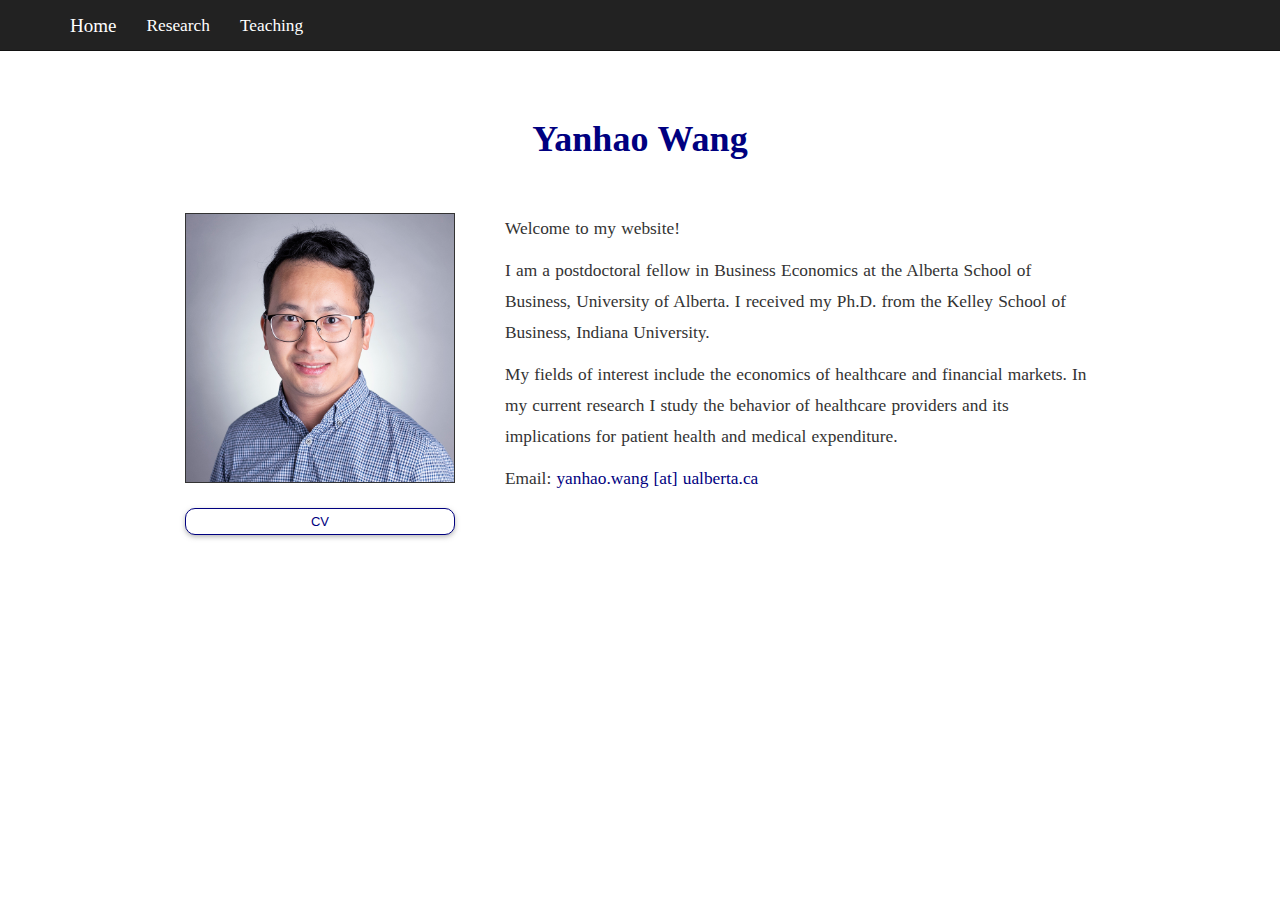
<file: index.html>
<!DOCTYPE html>

<html>

<head>

<meta charset="utf-8" />
<meta name="generator" content="pandoc" />
<meta http-equiv="X-UA-Compatible" content="IE=EDGE" />




<title>Yanhao Wang - Home</title>

<script src="site_libs/header-attrs-2.26/header-attrs.js"></script>
<script src="site_libs/jquery-3.6.0/jquery-3.6.0.min.js"></script>
<meta name="viewport" content="width=device-width, initial-scale=1" />
<link href="site_libs/bootstrap-3.3.5/css/cosmo.min.css" rel="stylesheet" />
<script src="site_libs/bootstrap-3.3.5/js/bootstrap.min.js"></script>
<script src="site_libs/bootstrap-3.3.5/shim/html5shiv.min.js"></script>
<script src="site_libs/bootstrap-3.3.5/shim/respond.min.js"></script>
<style>h1 {font-size: 34px;}
       h1.title {font-size: 38px;}
       h2 {font-size: 30px;}
       h3 {font-size: 24px;}
       h4 {font-size: 18px;}
       h5 {font-size: 16px;}
       h6 {font-size: 12px;}
       code {color: inherit; background-color: rgba(0, 0, 0, 0.04);}
       pre:not([class]) { background-color: white }</style>
<script src="site_libs/navigation-1.1/tabsets.js"></script>
<link href="site_libs/highlightjs-9.12.0/default.css" rel="stylesheet" />
<script src="site_libs/highlightjs-9.12.0/highlight.js"></script>

<style type="text/css">
  code{white-space: pre-wrap;}
  span.smallcaps{font-variant: small-caps;}
  span.underline{text-decoration: underline;}
  div.column{display: inline-block; vertical-align: top; width: 50%;}
  div.hanging-indent{margin-left: 1.5em; text-indent: -1.5em;}
  ul.task-list{list-style: none;}
    </style>

<style type="text/css">code{white-space: pre;}</style>
<script type="text/javascript">
if (window.hljs) {
  hljs.configure({languages: []});
  hljs.initHighlightingOnLoad();
  if (document.readyState && document.readyState === "complete") {
    window.setTimeout(function() { hljs.initHighlighting(); }, 0);
  }
}
</script>






<link rel="stylesheet" href="style.css" type="text/css" />



<style type = "text/css">
.main-container {
  max-width: 940px;
  margin-left: auto;
  margin-right: auto;
}
img {
  max-width:100%;
}
.tabbed-pane {
  padding-top: 12px;
}
.html-widget {
  margin-bottom: 20px;
}
button.code-folding-btn:focus {
  outline: none;
}
summary {
  display: list-item;
}
details > summary > p:only-child {
  display: inline;
}
pre code {
  padding: 0;
}
</style>


<style type="text/css">
.dropdown-submenu {
  position: relative;
}
.dropdown-submenu>.dropdown-menu {
  top: 0;
  left: 100%;
  margin-top: -6px;
  margin-left: -1px;
  border-radius: 0 6px 6px 6px;
}
.dropdown-submenu:hover>.dropdown-menu {
  display: block;
}
.dropdown-submenu>a:after {
  display: block;
  content: " ";
  float: right;
  width: 0;
  height: 0;
  border-color: transparent;
  border-style: solid;
  border-width: 5px 0 5px 5px;
  border-left-color: #cccccc;
  margin-top: 5px;
  margin-right: -10px;
}
.dropdown-submenu:hover>a:after {
  border-left-color: #adb5bd;
}
.dropdown-submenu.pull-left {
  float: none;
}
.dropdown-submenu.pull-left>.dropdown-menu {
  left: -100%;
  margin-left: 10px;
  border-radius: 6px 0 6px 6px;
}
</style>

<script type="text/javascript">
// manage active state of menu based on current page
$(document).ready(function () {
  // active menu anchor
  href = window.location.pathname
  href = href.substr(href.lastIndexOf('/') + 1)
  if (href === "")
    href = "index.html";
  var menuAnchor = $('a[href="' + href + '"]');

  // mark the anchor link active (and if it's in a dropdown, also mark that active)
  var dropdown = menuAnchor.closest('li.dropdown');
  if (window.bootstrap) { // Bootstrap 4+
    menuAnchor.addClass('active');
    dropdown.find('> .dropdown-toggle').addClass('active');
  } else { // Bootstrap 3
    menuAnchor.parent().addClass('active');
    dropdown.addClass('active');
  }

  // Navbar adjustments
  var navHeight = $(".navbar").first().height() + 15;
  var style = document.createElement('style');
  var pt = "padding-top: " + navHeight + "px; ";
  var mt = "margin-top: -" + navHeight + "px; ";
  var css = "";
  // offset scroll position for anchor links (for fixed navbar)
  for (var i = 1; i <= 6; i++) {
    css += ".section h" + i + "{ " + pt + mt + "}\n";
  }
  style.innerHTML = "body {" + pt + "padding-bottom: 40px; }\n" + css;
  document.head.appendChild(style);
});
</script>

<!-- tabsets -->

<style type="text/css">
.tabset-dropdown > .nav-tabs {
  display: inline-table;
  max-height: 500px;
  min-height: 44px;
  overflow-y: auto;
  border: 1px solid #ddd;
  border-radius: 4px;
}

.tabset-dropdown > .nav-tabs > li.active:before, .tabset-dropdown > .nav-tabs.nav-tabs-open:before {
  content: "\e259";
  font-family: 'Glyphicons Halflings';
  display: inline-block;
  padding: 10px;
  border-right: 1px solid #ddd;
}

.tabset-dropdown > .nav-tabs.nav-tabs-open > li.active:before {
  content: "\e258";
  font-family: 'Glyphicons Halflings';
  border: none;
}

.tabset-dropdown > .nav-tabs > li.active {
  display: block;
}

.tabset-dropdown > .nav-tabs > li > a,
.tabset-dropdown > .nav-tabs > li > a:focus,
.tabset-dropdown > .nav-tabs > li > a:hover {
  border: none;
  display: inline-block;
  border-radius: 4px;
  background-color: transparent;
}

.tabset-dropdown > .nav-tabs.nav-tabs-open > li {
  display: block;
  float: none;
}

.tabset-dropdown > .nav-tabs > li {
  display: none;
}
</style>

<!-- code folding -->




</head>

<body>


<div class="container-fluid main-container">




<div class="navbar navbar-default  navbar-fixed-top" role="navigation">
  <div class="container">
    <div class="navbar-header">
      <button type="button" class="navbar-toggle collapsed" data-toggle="collapse" data-bs-toggle="collapse" data-target="#navbar" data-bs-target="#navbar">
        <span class="icon-bar"></span>
        <span class="icon-bar"></span>
        <span class="icon-bar"></span>
      </button>
      <a class="navbar-brand" href="index.html">Home</a>
    </div>
    <div id="navbar" class="navbar-collapse collapse">
      <ul class="nav navbar-nav">
        <li>
  <a href="research.html">Research</a>
</li>
<li>
  <a href="teaching.html">Teaching</a>
</li>
      </ul>
      <ul class="nav navbar-nav navbar-right">
        
      </ul>
    </div><!--/.nav-collapse -->
  </div><!--/.container -->
</div><!--/.navbar -->

<div id="header">




</div>


<p><br></p>
<p><link rel="stylesheet" href="style.css" type="text/css"></p>
<div style="text-align: center">
<span
style="color:Navy; font-size: 27pt; font-family:&#39;Georgia&#39;"><b>Yanhao
Wang</b></span>
</div>
<!--
&nbsp;&nbsp; <span style="color:Black; font-size: 19pt; font-family:STFangsong" >王<b>彦皓</b></span> <a href="https://www.chinesenamesinenglish.com/wiki/Yanhao" style="color:rgb(128,139,150)"> /jen-haʊ/ </a>
-->
<p><br></p>
<div>
<p><img src="images/KSB_YanhaoWang_2018Fall_compact.jpg" style="width: 270px; border:1px solid; margin-left: 0px; margin-right: 50px" align="left"></p>
<p>Welcome to my website!</p>
<p>I am a postdoctoral fellow in Business Economics at the Alberta
School of Business, University of Alberta. I received my Ph.D. from the
Kelley School of Business, Indiana University.</p>
<p>My fields of interest include the economics of healthcare and
financial markets. In my current research I study the behavior of
healthcare providers and its implications for patient health and medical
expenditure.</p>
<p>Email: <span style="color:navy">yanhao.wang [at]
ualberta.ca</span></p>
<a
href="files/cv/CV.pdf"><button class="button-13" role="button">CV</button></a>
</div>




</div>

<script>

// add bootstrap table styles to pandoc tables
function bootstrapStylePandocTables() {
  $('tr.odd').parent('tbody').parent('table').addClass('table table-condensed');
}
$(document).ready(function () {
  bootstrapStylePandocTables();
});


</script>

<!-- tabsets -->

<script>
$(document).ready(function () {
  window.buildTabsets("TOC");
});

$(document).ready(function () {
  $('.tabset-dropdown > .nav-tabs > li').click(function () {
    $(this).parent().toggleClass('nav-tabs-open');
  });
});
</script>

<!-- code folding -->


<!-- dynamically load mathjax for compatibility with self-contained -->
<script>
  (function () {
    var script = document.createElement("script");
    script.type = "text/javascript";
    script.src  = "https://mathjax.rstudio.com/latest/MathJax.js?config=TeX-AMS-MML_HTMLorMML";
    document.getElementsByTagName("head")[0].appendChild(script);
  })();
</script>

</body>
</html>
</file>
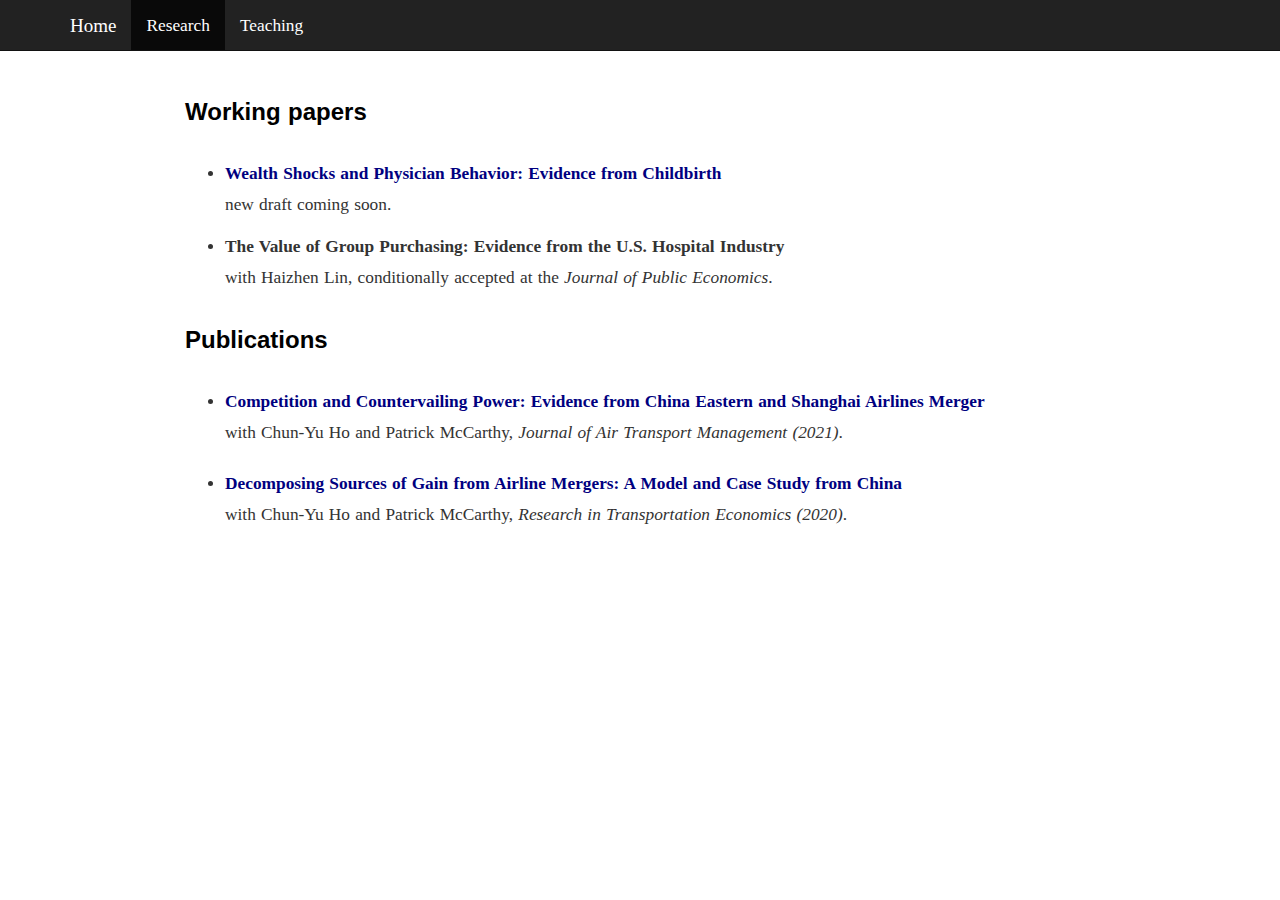
<file: research.html>
<!DOCTYPE html>

<html>

<head>

<meta charset="utf-8" />
<meta name="generator" content="pandoc" />
<meta http-equiv="X-UA-Compatible" content="IE=EDGE" />




<title>Yanhao Wang - Research</title>

<script src="site_libs/header-attrs-2.26/header-attrs.js"></script>
<script src="site_libs/jquery-3.6.0/jquery-3.6.0.min.js"></script>
<meta name="viewport" content="width=device-width, initial-scale=1" />
<link href="site_libs/bootstrap-3.3.5/css/cosmo.min.css" rel="stylesheet" />
<script src="site_libs/bootstrap-3.3.5/js/bootstrap.min.js"></script>
<script src="site_libs/bootstrap-3.3.5/shim/html5shiv.min.js"></script>
<script src="site_libs/bootstrap-3.3.5/shim/respond.min.js"></script>
<style>h1 {font-size: 34px;}
       h1.title {font-size: 38px;}
       h2 {font-size: 30px;}
       h3 {font-size: 24px;}
       h4 {font-size: 18px;}
       h5 {font-size: 16px;}
       h6 {font-size: 12px;}
       code {color: inherit; background-color: rgba(0, 0, 0, 0.04);}
       pre:not([class]) { background-color: white }</style>
<script src="site_libs/navigation-1.1/tabsets.js"></script>
<link href="site_libs/highlightjs-9.12.0/default.css" rel="stylesheet" />
<script src="site_libs/highlightjs-9.12.0/highlight.js"></script>

<style type="text/css">
  code{white-space: pre-wrap;}
  span.smallcaps{font-variant: small-caps;}
  span.underline{text-decoration: underline;}
  div.column{display: inline-block; vertical-align: top; width: 50%;}
  div.hanging-indent{margin-left: 1.5em; text-indent: -1.5em;}
  ul.task-list{list-style: none;}
    </style>

<style type="text/css">code{white-space: pre;}</style>
<script type="text/javascript">
if (window.hljs) {
  hljs.configure({languages: []});
  hljs.initHighlightingOnLoad();
  if (document.readyState && document.readyState === "complete") {
    window.setTimeout(function() { hljs.initHighlighting(); }, 0);
  }
}
</script>






<link rel="stylesheet" href="style.css" type="text/css" />



<style type = "text/css">
.main-container {
  max-width: 940px;
  margin-left: auto;
  margin-right: auto;
}
img {
  max-width:100%;
}
.tabbed-pane {
  padding-top: 12px;
}
.html-widget {
  margin-bottom: 20px;
}
button.code-folding-btn:focus {
  outline: none;
}
summary {
  display: list-item;
}
details > summary > p:only-child {
  display: inline;
}
pre code {
  padding: 0;
}
</style>


<style type="text/css">
.dropdown-submenu {
  position: relative;
}
.dropdown-submenu>.dropdown-menu {
  top: 0;
  left: 100%;
  margin-top: -6px;
  margin-left: -1px;
  border-radius: 0 6px 6px 6px;
}
.dropdown-submenu:hover>.dropdown-menu {
  display: block;
}
.dropdown-submenu>a:after {
  display: block;
  content: " ";
  float: right;
  width: 0;
  height: 0;
  border-color: transparent;
  border-style: solid;
  border-width: 5px 0 5px 5px;
  border-left-color: #cccccc;
  margin-top: 5px;
  margin-right: -10px;
}
.dropdown-submenu:hover>a:after {
  border-left-color: #adb5bd;
}
.dropdown-submenu.pull-left {
  float: none;
}
.dropdown-submenu.pull-left>.dropdown-menu {
  left: -100%;
  margin-left: 10px;
  border-radius: 6px 0 6px 6px;
}
</style>

<script type="text/javascript">
// manage active state of menu based on current page
$(document).ready(function () {
  // active menu anchor
  href = window.location.pathname
  href = href.substr(href.lastIndexOf('/') + 1)
  if (href === "")
    href = "index.html";
  var menuAnchor = $('a[href="' + href + '"]');

  // mark the anchor link active (and if it's in a dropdown, also mark that active)
  var dropdown = menuAnchor.closest('li.dropdown');
  if (window.bootstrap) { // Bootstrap 4+
    menuAnchor.addClass('active');
    dropdown.find('> .dropdown-toggle').addClass('active');
  } else { // Bootstrap 3
    menuAnchor.parent().addClass('active');
    dropdown.addClass('active');
  }

  // Navbar adjustments
  var navHeight = $(".navbar").first().height() + 15;
  var style = document.createElement('style');
  var pt = "padding-top: " + navHeight + "px; ";
  var mt = "margin-top: -" + navHeight + "px; ";
  var css = "";
  // offset scroll position for anchor links (for fixed navbar)
  for (var i = 1; i <= 6; i++) {
    css += ".section h" + i + "{ " + pt + mt + "}\n";
  }
  style.innerHTML = "body {" + pt + "padding-bottom: 40px; }\n" + css;
  document.head.appendChild(style);
});
</script>

<!-- tabsets -->

<style type="text/css">
.tabset-dropdown > .nav-tabs {
  display: inline-table;
  max-height: 500px;
  min-height: 44px;
  overflow-y: auto;
  border: 1px solid #ddd;
  border-radius: 4px;
}

.tabset-dropdown > .nav-tabs > li.active:before, .tabset-dropdown > .nav-tabs.nav-tabs-open:before {
  content: "\e259";
  font-family: 'Glyphicons Halflings';
  display: inline-block;
  padding: 10px;
  border-right: 1px solid #ddd;
}

.tabset-dropdown > .nav-tabs.nav-tabs-open > li.active:before {
  content: "\e258";
  font-family: 'Glyphicons Halflings';
  border: none;
}

.tabset-dropdown > .nav-tabs > li.active {
  display: block;
}

.tabset-dropdown > .nav-tabs > li > a,
.tabset-dropdown > .nav-tabs > li > a:focus,
.tabset-dropdown > .nav-tabs > li > a:hover {
  border: none;
  display: inline-block;
  border-radius: 4px;
  background-color: transparent;
}

.tabset-dropdown > .nav-tabs.nav-tabs-open > li {
  display: block;
  float: none;
}

.tabset-dropdown > .nav-tabs > li {
  display: none;
}
</style>

<!-- code folding -->




</head>

<body>


<div class="container-fluid main-container">




<div class="navbar navbar-default  navbar-fixed-top" role="navigation">
  <div class="container">
    <div class="navbar-header">
      <button type="button" class="navbar-toggle collapsed" data-toggle="collapse" data-bs-toggle="collapse" data-target="#navbar" data-bs-target="#navbar">
        <span class="icon-bar"></span>
        <span class="icon-bar"></span>
        <span class="icon-bar"></span>
      </button>
      <a class="navbar-brand" href="index.html">Home</a>
    </div>
    <div id="navbar" class="navbar-collapse collapse">
      <ul class="nav navbar-nav">
        <li>
  <a href="research.html">Research</a>
</li>
<li>
  <a href="teaching.html">Teaching</a>
</li>
      </ul>
      <ul class="nav navbar-nav navbar-right">
        
      </ul>
    </div><!--/.nav-collapse -->
  </div><!--/.container -->
</div><!--/.navbar -->

<div id="header">




</div>


<p><link rel="stylesheet" href="style.css" type="text/css"></p>
<div id="working-papers" class="section level3">
<h3><span style="color:Black;font-family:'Arial';font-size:18pt;font-weight:bold;line-height:3em">Working
papers<span></h3>
<ul>
<li><p><strong><a href="https://dx.doi.org/10.2139/ssrn.4981721">Wealth
Shocks and Physician Behavior: Evidence from Childbirth</a></strong>
<br> new draft coming soon. <br> <!--
-- Presented at Kelley School (BEPP seminar), O’Neill School (Health policy workshop), CES North America (2024), ASHEcon (2024, scheduled), INFORMS Annual Meeting (2024, scheduled)
<details>
<summary>Abstract</summary>
<div style="text-align: justify; line-height: 1.5em"><span style="color:Black; font-size: 12pt; font-family:'Georgia'" >Little is known about how physicians' personal wealth affects their behavior. Using data on physicians' housing returns linked to their treatment choices, this paper provides new empirical evidence on the sensitivity of physicians' behavior to their wealth and studies the policy implications on medical expenditure and patient health. Specifically, I look at obstetricians who have large discretion and significant financial incentives in choosing cesarean sections over vaginal deliveries. For identification, I rely on the variation in obstetricians' housing returns arising from the Great Recession, depending on when or where they purchased their houses ex-ante. Using a patient-level regression model with obstetrician fixed effects, I estimate that a one-standard-deviation decrease in obstetricians' housing wealth leads to an increase of 1.8 percentage points, or 4.5%, in C-section probability. The increased C-section rate leads to longer in-hospital stays and higher infection rates among the patients. Finally, I show in two counterfactuals that the estimated wealth sensitivity is useful in predicting the effectiveness of price regulations and alternative payment models.</span></div>
</details>
<p style="margin-bottom:0.5cm;"></p>
--></p></li>
<li><p><strong>The Value of Group Purchasing: Evidence from the U.S.
Hospital Industry</strong><br> with Haizhen Lin, conditionally accepted
at the <em>Journal of Public Economics</em>. <br> <!--
-- Presented at IIOC (2023), ASHEcon (2023)
<details>
<summary>Abstract</summary>
<div style="text-align: justify; line-height: 1.5em"><span style="color:Black; font-size: 12pt; font-family:'Georgia'" >Group purchasing organizations, or GPOs, are pervasive in many settings, but the actual value of GPOs remains a constant topic of debate. We offer one of the first studies examining the effect of GPOs on supply expenses in the U.S. hospital setting. We find that a one-standard-deviation increase in GPO scale (GPO market share weighted by member hospitals’ bed capacity) decreases an average hospital’s supply expenses by 2.7%, translating into an annual savings of more than half a million dollars. An event study analysis helps to foster a causal interpretation of our main findings. We find no evidence that GPOs reduce supply expenses at the cost of the quality of patient care or by means of changing the patient composition. Instead, we find some of the cost savings are passed to consumers in terms of lowered hospital prices, although only in highly competitive hospital markets. Our results contribute directly to the ongoing debates over the value of GPOs and more broadly to the literature on countervailing buyer power and intermediaries.</span></div>
</details>
<p style="margin-bottom:0.5cm;"></p>
--></p></li>
</ul>
<!--
- <span style="color:navy">**How Does Group Purchasing Boost Firm Performance? Evidence from U.S. Health Care**</span>, with Haizhen Lin and Vivek Astvansh<br>
-- Under 2nd-round review at ***Production and Operations Management***<br>
-- Best in track paper at the American Marketing Association Summer Conference (2022)
<details>
<summary>Abstract</summary>
<div style="text-align: justify; line-height: 1.5em"><span style="color:Black; font-size: 12pt; font-family:'Georgia'" >A firm often joins a group purchasing organization (GPO), hoping to benefit from the GPO’s economies of scale. While the practitioner’s evidence on this hope is mixed, academic attention is severely limited. We address this inattention in the empirical context of U.S. health care. We find that, on average, an increase of 1 standard deviation in the scale of a hospital’s GPO boosts the hospital’s number of patient admissions by 5% in the following year. We next test two mechanisms: (1) cost efficiency and (2) patient satisfaction. A parallel mediation model supports both mechanisms, with cost efficiency and patient satisfaction explaining 30% and 10% of the total effect, respectively. We also document that relative to their large counterparts, small hospitals benefit more from the GPO scale. Interestingly, for small (large) hospitals, cost efficiency (patient satisfaction) is the predominant mechanism. </span></div>
</details>
<p style="margin-bottom:0.5cm;"></p>
-->
<!--
- <span style="color:navy">**Not In My Backyard: Strategic Deterrence and Firm Positioning Amid Entry Dynamics**</span>, with Joanna Li and Eric Zhao (draft available upon request)<br> 
-- Nomination to the PhD paper prize at the Strategic Management Society Conference (2023)<br>
-- Finalist of the Best Proposal for Rigor Award of the SMS's Competitive Strategy Group (2023)
<details>
<summary>Abstract</summary>
<div style="text-align: justify; line-height: 1.5em"><span style="color:Black; font-size: 12pt; font-family:'Georgia'" >In this paper, we explore how incumbent firms preemptively react to entry threats, and how their actions impact the strategic positioning of potential entrants. By merging insights from strategic positioning and strategic entry deterrence literature, we predict that incumbents will take preemptive actions to deter entry when entry threats are higher and that this deterrence will vary depending on the potential entrants’ legitimacy in the local market. We also expect new entrants to pursue a distinctive position if they persist in entering despite deterrence by incumbents. To test our predictions, we analyzed data from over 45,000 bank branches across 189 Chinese cities from 2006 to 2014 and leveraged quasi-experimental variation in entry threats from branching deregulation in the Chinese retail banking industry. The results provide strong support for our hypotheses.</span></div>
</details>
<p style="margin-bottom:0.5cm;"></p>


### <span style="color:Black;font-family:'Arial';font-size:18pt;font-weight:bold;line-height:3em">Work-in-progress<span>

- <span style="color:navy">**How External Finance affects Medical Technology Adoption**</span><br>
<details>
<summary>Abstract</summary>
<div style="text-align: justify; line-height: 1.5em"><span style="color:Black; font-size: 12pt; font-family:'Georgia'" >Prior studies have documented significant dispersion in productivity and quality in the healthcare sector. However, little is known about if and how external finance shapes this dispersion through technology adoption and diffusion. This paper answers this question using data on municipal bonds issued by U.S. hospitals merged with hospital-level adoption of surgical robots and Medicare claims data on prostate cancer surgeries. In 2007, several big bond insurers stopped issuing new municipal bonds because of unexpected and huge losses in residential mortgage-backed securities (RMBS). I predict that the treated hospitals that have ex-ante relationships with the crashed insurers, as opposed to other hospitals that use unaffected insurers, find it harder to issue bonds or have to borrow at higher costs. Consequently, I predict that they adopt robots more slowly and less frequently, leading to smaller market shares and lower productivity.</span></div></details>
<p style="margin-bottom:0.5cm;"></p>

- <span style="color:navy">**The Competitive Effects of Failed Bank Resolution**</span><br> 
<details>
<summary>Abstract</summary>
<div style="text-align: justify; line-height: 1.5em"><span style="color:Black; font-size: 12pt; font-family:'Georgia'" >During and following the 2007-09 financial crisis, the FDIC maintained financial stability and public confidence by auctioning the failed banks to healthier institutes. This paper examines the "side effects" of failed bank resolution on local banking competition, which is often neglected by financial regulators. I find that the local market concentration increased, especially in overlapping markets, which was mainly driven by branch closures after the failed bank was acquired. I also find that, in non-overlapping markets, the entry of a large acquirer can alleviate the anti-competitive effects in a way of booming aggregate outputs and improving service quality. Evidence shows that this is not only a result of the "replacement effect" in which the poor failing institute is replaced by the healthy acquirer but also a result of the "stimulus effect" in which surviving incumbents strive to attract the switching consumers.</span></div></details>
</details>
<p style="margin-bottom:0.5cm;"></p>


- <span style="color:navy">**The Role of Physicians' Sentiment in Healthcare**</span><br> 

- <span style="color:navy">**Healthcare Costs and Retail Prices**</span><br> 

-->
</div>
<div id="publications" class="section level3">
<h3><span style="color:Black;font-family:'Arial';font-size:18pt;font-weight:bold;line-height:3em">Publications<span></h3>
<ul>
<li><strong><a
href="https://www.sciencedirect.com/science/article/abs/pii/S096969972030572X">Competition
and Countervailing Power: Evidence from China Eastern and Shanghai
Airlines Merger</a></strong><br> with Chun-Yu Ho and Patrick McCarthy,
<em>Journal of Air Transport Management (2021)</em>.
<p style="margin-bottom:0.5cm;">
</p></li>
<li><strong><a
href="https://www.sciencedirect.com/science/article/abs/pii/S0739885920301943">Decomposing
Sources of Gain from Airline Mergers: A Model and Case Study from
China</a></strong><br> with Chun-Yu Ho and Patrick McCarthy,
<em>Research in Transportation Economics (2020)</em>.</li>
</ul>
<!-- 
- **[Government-Firm Collusion, Environmental Regulation and Firm's Total Factor Productivity](http://jjll.ruc.edu.cn/EN/abstract/abstract12927.shtml)**<br>
*Economic Theory and Business Management (2017)* , in Chinese.


<br>

### <span style="color:Black">Other work<span>



**Banking Market Development and Consumption Risk Sharing: Evidence from China.**<br>
with Chun-Yu Ho, Dan Li and Peng Wang, *2017*.<br> 

-->
<!-- *For more writings and presentations, see my CV [here](files/CV_YanhaoWang_May2019.pdf).* -->
</div>




</div>

<script>

// add bootstrap table styles to pandoc tables
function bootstrapStylePandocTables() {
  $('tr.odd').parent('tbody').parent('table').addClass('table table-condensed');
}
$(document).ready(function () {
  bootstrapStylePandocTables();
});


</script>

<!-- tabsets -->

<script>
$(document).ready(function () {
  window.buildTabsets("TOC");
});

$(document).ready(function () {
  $('.tabset-dropdown > .nav-tabs > li').click(function () {
    $(this).parent().toggleClass('nav-tabs-open');
  });
});
</script>

<!-- code folding -->


<!-- dynamically load mathjax for compatibility with self-contained -->
<script>
  (function () {
    var script = document.createElement("script");
    script.type = "text/javascript";
    script.src  = "https://mathjax.rstudio.com/latest/MathJax.js?config=TeX-AMS-MML_HTMLorMML";
    document.getElementsByTagName("head")[0].appendChild(script);
  })();
</script>

</body>
</html>
</file>
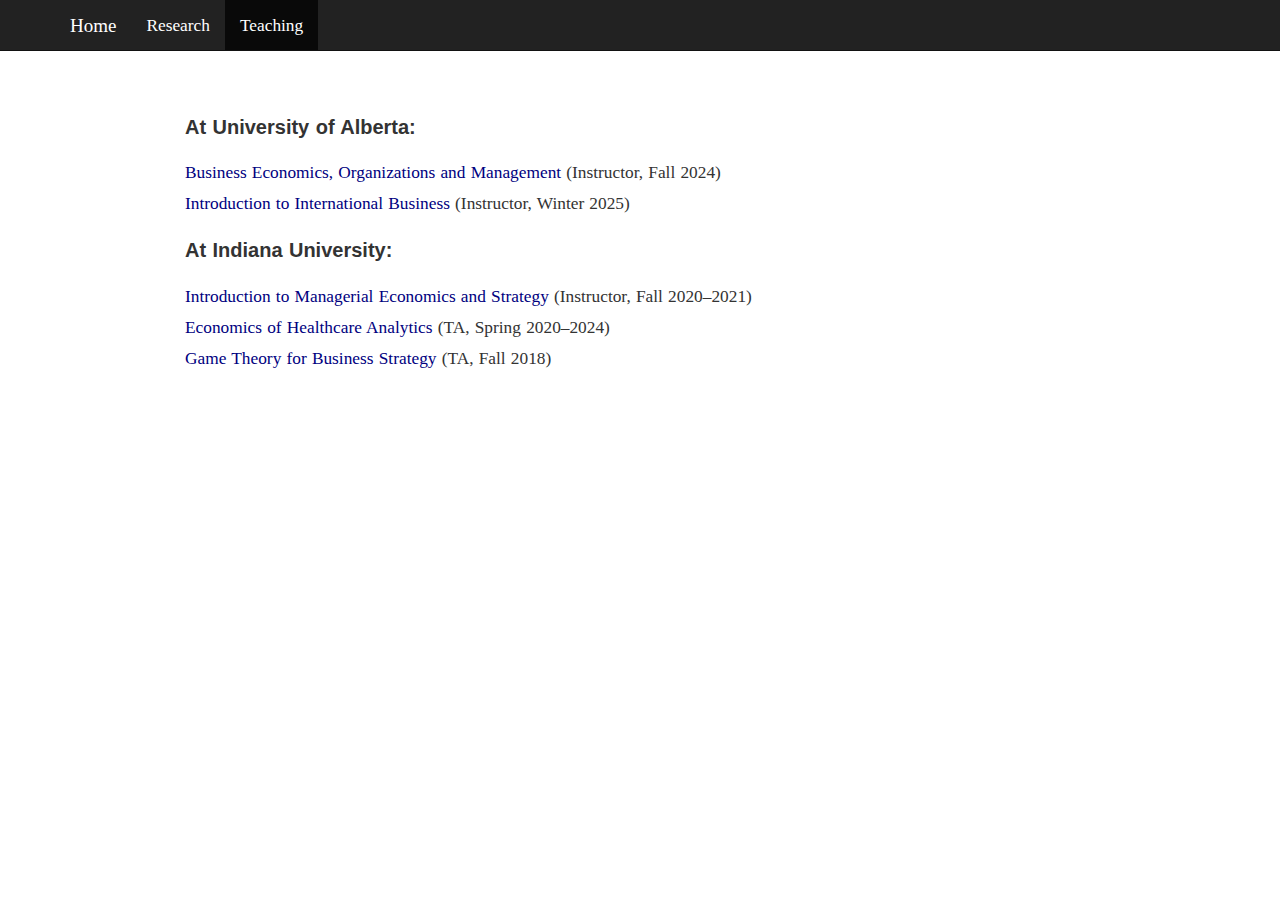
<file: teaching.html>
<!DOCTYPE html>

<html>

<head>

<meta charset="utf-8" />
<meta name="generator" content="pandoc" />
<meta http-equiv="X-UA-Compatible" content="IE=EDGE" />




<title>Yanhao Wang - Teaching</title>

<script src="site_libs/header-attrs-2.26/header-attrs.js"></script>
<script src="site_libs/jquery-3.6.0/jquery-3.6.0.min.js"></script>
<meta name="viewport" content="width=device-width, initial-scale=1" />
<link href="site_libs/bootstrap-3.3.5/css/cosmo.min.css" rel="stylesheet" />
<script src="site_libs/bootstrap-3.3.5/js/bootstrap.min.js"></script>
<script src="site_libs/bootstrap-3.3.5/shim/html5shiv.min.js"></script>
<script src="site_libs/bootstrap-3.3.5/shim/respond.min.js"></script>
<style>h1 {font-size: 34px;}
       h1.title {font-size: 38px;}
       h2 {font-size: 30px;}
       h3 {font-size: 24px;}
       h4 {font-size: 18px;}
       h5 {font-size: 16px;}
       h6 {font-size: 12px;}
       code {color: inherit; background-color: rgba(0, 0, 0, 0.04);}
       pre:not([class]) { background-color: white }</style>
<script src="site_libs/navigation-1.1/tabsets.js"></script>
<link href="site_libs/highlightjs-9.12.0/default.css" rel="stylesheet" />
<script src="site_libs/highlightjs-9.12.0/highlight.js"></script>

<style type="text/css">
  code{white-space: pre-wrap;}
  span.smallcaps{font-variant: small-caps;}
  span.underline{text-decoration: underline;}
  div.column{display: inline-block; vertical-align: top; width: 50%;}
  div.hanging-indent{margin-left: 1.5em; text-indent: -1.5em;}
  ul.task-list{list-style: none;}
    </style>

<style type="text/css">code{white-space: pre;}</style>
<script type="text/javascript">
if (window.hljs) {
  hljs.configure({languages: []});
  hljs.initHighlightingOnLoad();
  if (document.readyState && document.readyState === "complete") {
    window.setTimeout(function() { hljs.initHighlighting(); }, 0);
  }
}
</script>






<link rel="stylesheet" href="style.css" type="text/css" />



<style type = "text/css">
.main-container {
  max-width: 940px;
  margin-left: auto;
  margin-right: auto;
}
img {
  max-width:100%;
}
.tabbed-pane {
  padding-top: 12px;
}
.html-widget {
  margin-bottom: 20px;
}
button.code-folding-btn:focus {
  outline: none;
}
summary {
  display: list-item;
}
details > summary > p:only-child {
  display: inline;
}
pre code {
  padding: 0;
}
</style>


<style type="text/css">
.dropdown-submenu {
  position: relative;
}
.dropdown-submenu>.dropdown-menu {
  top: 0;
  left: 100%;
  margin-top: -6px;
  margin-left: -1px;
  border-radius: 0 6px 6px 6px;
}
.dropdown-submenu:hover>.dropdown-menu {
  display: block;
}
.dropdown-submenu>a:after {
  display: block;
  content: " ";
  float: right;
  width: 0;
  height: 0;
  border-color: transparent;
  border-style: solid;
  border-width: 5px 0 5px 5px;
  border-left-color: #cccccc;
  margin-top: 5px;
  margin-right: -10px;
}
.dropdown-submenu:hover>a:after {
  border-left-color: #adb5bd;
}
.dropdown-submenu.pull-left {
  float: none;
}
.dropdown-submenu.pull-left>.dropdown-menu {
  left: -100%;
  margin-left: 10px;
  border-radius: 6px 0 6px 6px;
}
</style>

<script type="text/javascript">
// manage active state of menu based on current page
$(document).ready(function () {
  // active menu anchor
  href = window.location.pathname
  href = href.substr(href.lastIndexOf('/') + 1)
  if (href === "")
    href = "index.html";
  var menuAnchor = $('a[href="' + href + '"]');

  // mark the anchor link active (and if it's in a dropdown, also mark that active)
  var dropdown = menuAnchor.closest('li.dropdown');
  if (window.bootstrap) { // Bootstrap 4+
    menuAnchor.addClass('active');
    dropdown.find('> .dropdown-toggle').addClass('active');
  } else { // Bootstrap 3
    menuAnchor.parent().addClass('active');
    dropdown.addClass('active');
  }

  // Navbar adjustments
  var navHeight = $(".navbar").first().height() + 15;
  var style = document.createElement('style');
  var pt = "padding-top: " + navHeight + "px; ";
  var mt = "margin-top: -" + navHeight + "px; ";
  var css = "";
  // offset scroll position for anchor links (for fixed navbar)
  for (var i = 1; i <= 6; i++) {
    css += ".section h" + i + "{ " + pt + mt + "}\n";
  }
  style.innerHTML = "body {" + pt + "padding-bottom: 40px; }\n" + css;
  document.head.appendChild(style);
});
</script>

<!-- tabsets -->

<style type="text/css">
.tabset-dropdown > .nav-tabs {
  display: inline-table;
  max-height: 500px;
  min-height: 44px;
  overflow-y: auto;
  border: 1px solid #ddd;
  border-radius: 4px;
}

.tabset-dropdown > .nav-tabs > li.active:before, .tabset-dropdown > .nav-tabs.nav-tabs-open:before {
  content: "\e259";
  font-family: 'Glyphicons Halflings';
  display: inline-block;
  padding: 10px;
  border-right: 1px solid #ddd;
}

.tabset-dropdown > .nav-tabs.nav-tabs-open > li.active:before {
  content: "\e258";
  font-family: 'Glyphicons Halflings';
  border: none;
}

.tabset-dropdown > .nav-tabs > li.active {
  display: block;
}

.tabset-dropdown > .nav-tabs > li > a,
.tabset-dropdown > .nav-tabs > li > a:focus,
.tabset-dropdown > .nav-tabs > li > a:hover {
  border: none;
  display: inline-block;
  border-radius: 4px;
  background-color: transparent;
}

.tabset-dropdown > .nav-tabs.nav-tabs-open > li {
  display: block;
  float: none;
}

.tabset-dropdown > .nav-tabs > li {
  display: none;
}
</style>

<!-- code folding -->




</head>

<body>


<div class="container-fluid main-container">




<div class="navbar navbar-default  navbar-fixed-top" role="navigation">
  <div class="container">
    <div class="navbar-header">
      <button type="button" class="navbar-toggle collapsed" data-toggle="collapse" data-bs-toggle="collapse" data-target="#navbar" data-bs-target="#navbar">
        <span class="icon-bar"></span>
        <span class="icon-bar"></span>
        <span class="icon-bar"></span>
      </button>
      <a class="navbar-brand" href="index.html">Home</a>
    </div>
    <div id="navbar" class="navbar-collapse collapse">
      <ul class="nav navbar-nav">
        <li>
  <a href="research.html">Research</a>
</li>
<li>
  <a href="teaching.html">Teaching</a>
</li>
      </ul>
      <ul class="nav navbar-nav navbar-right">
        
      </ul>
    </div><!--/.nav-collapse -->
  </div><!--/.container -->
</div><!--/.navbar -->

<div id="header">




</div>


<p><link rel="stylesheet" href="style.css" type="text/css"> <br></p>
<div id="at-university-of-alberta" class="section level3">
<h3><span style="font-family:'Arial';font-size:15pt;font-weight:bold;line-height:2em">At
University of Alberta:<span></h3>
<p><a href="https://apps.ualberta.ca/catalogue/course/buec/211">Business
Economics, Organizations and Management</a> (Instructor, Fall 2024) <br>
<a
href="https://apps.ualberta.ca/catalogue/course/buec/342">Introduction
to International Business</a> (Instructor, Winter 2025)</p>
</div>
<div id="at-indiana-university" class="section level3">
<h3><span style="font-family:'Arial';font-size:15pt;font-weight:bold;line-height:2em">At
Indiana University:<span></h3>
<p><a
href="https://kelley.iu.edu/faculty-research/courses/course.html?ID=BUS-G300-63">Introduction
to Managerial Economics and Strategy</a> (Instructor, Fall 2020–2021)
<br> <a
href="https://oneill.indiana.edu/doc/masters/mshm-curriculum.pdf">Economics
of Healthcare Analytics</a> (TA, Spring 2020–2024) <br> <a
href="https://kelley.iu.edu/faculty-research/courses/course.html?ID=BUS-G303-64">Game
Theory for Business Strategy</a> (TA, Fall 2018) <br></p>
<!--
<span style="color:Navy;font-family:'Arial';font-size:13pt;font-weight:bold"><u>[Teaching Evaluation](https://drive.google.com/file/d/1l5h_yFHahG93Va268Km_xyEwjq0hn8A0/view?usp=sharing)</u><span>
-->
</div>




</div>

<script>

// add bootstrap table styles to pandoc tables
function bootstrapStylePandocTables() {
  $('tr.odd').parent('tbody').parent('table').addClass('table table-condensed');
}
$(document).ready(function () {
  bootstrapStylePandocTables();
});


</script>

<!-- tabsets -->

<script>
$(document).ready(function () {
  window.buildTabsets("TOC");
});

$(document).ready(function () {
  $('.tabset-dropdown > .nav-tabs > li').click(function () {
    $(this).parent().toggleClass('nav-tabs-open');
  });
});
</script>

<!-- code folding -->


<!-- dynamically load mathjax for compatibility with self-contained -->
<script>
  (function () {
    var script = document.createElement("script");
    script.type = "text/javascript";
    script.src  = "https://mathjax.rstudio.com/latest/MathJax.js?config=TeX-AMS-MML_HTMLorMML";
    document.getElementsByTagName("head")[0].appendChild(script);
  })();
</script>

</body>
</html>
</file>
<file: site_libs/highlightjs-9.12.0/default.css>
.hljs-literal {
  color: #990073;
}

.hljs-number {
  color: #099;
}

.hljs-comment {
  color: #998;
  font-style: italic;
}

.hljs-keyword {
  color: #900;
  font-weight: bold;
}

.hljs-string {
  color: #d14;
}
</file>
<file: style.css>
/* Whole document: */
body{
  font-family: Palatino;
  font-size: 13pt;
  word-spacing: 0.05em;
  line-height: 1.8
}

/* Headers */
h1,h2,h3,h4,h5,h6{
  font-size: 17pt;
}

iframe {
    margin: 0;
    padding: 0;
    opacity: 0.9;
    display:block;
}

figcaption {
  color: black;
  font-style: italic;
  padding: 0px;
  text-align: left;
}

/* Links */
a:link {
  color: navy;
}

a:visited {
  color: navy;
}

a:hover {
  color: blue;
}

a:active {
  color: blue;
}

/* Buttons */
.button-13 {
  background-color: #fff;
  border: 1px solid navy;
  border-radius: 10px;
  box-shadow: rgba(113, 113, 113, .5) 0 2px 5px 0;
  box-sizing: border-box;
  color: navy;
  cursor: pointer;
  display: inline-block;
  font-family: "Amazon Ember",sans-serif;
  font-size: 13px;
  line-height: 13px;
  padding: 0 5px 0 5px;
  position: relative;
  text-align: center;
  text-decoration: none;
  user-select: none;
  -webkit-user-select: none;
  touch-action: manipulation;
  vertical-align: middle;
  width: 270px;
  height: 27px;
}

.button-13:hover {
  background-color: rgba(198, 198, 198, 0.8);
  font-weight: bold;
}

.button-13:focus {
  border-color: #008296;
  box-shadow: rgba(113, 113, 113, .5) 0 2px 5px 0;
  outline: 0;
}

s
</file>
<file: site_libs/bootstrap-3.3.5/css/cosmo.min.css>
@font-face {
  font-family: 'Source Sans Pro';
  font-style: normal;
  font-weight: 300;
  src: url(fonts/SourceSansProLight.ttf) format('truetype');
}
@font-face {
  font-family: 'Source Sans Pro';
  font-style: normal;
  font-weight: 400;
  src: url(fonts/SourceSansPro.ttf) format('truetype');
}
@font-face {
  font-family: 'Source Sans Pro';
  font-style: normal;
  font-weight: 700;
  src: url(fonts/SourceSansProBold.ttf) format('truetype');
}

/*!
 * bootswatch v3.3.6
 * Homepage: http://bootswatch.com
 * Copyright 2012-2015 Thomas Park
 * Licensed under MIT
 * Based on Bootstrap
*//*!
 * Bootstrap v3.3.6 (http://getbootstrap.com)
 * Copyright 2011-2015 Twitter, Inc.
 * Licensed under MIT (https://github.com/twbs/bootstrap/blob/master/LICENSE)
 *//*! normalize.css v3.0.3 | MIT License | github.com/necolas/normalize.css */html{font-family:sans-serif;-ms-text-size-adjust:100%;-webkit-text-size-adjust:100%}body{margin:0}article,aside,details,figcaption,figure,footer,header,hgroup,main,menu,nav,section,summary{display:block}audio,canvas,progress,video{display:inline-block;vertical-align:baseline}audio:not([controls]){display:none;height:0}[hidden],template{display:none}a{background-color:transparent}a:active,a:hover{outline:0}abbr[title]{border-bottom:1px dotted}b,strong{font-weight:bold}dfn{font-style:italic}h1{font-size:2em;margin:0.67em 0}mark{background:#ff0;color:#000}small{font-size:80%}sub,sup{font-size:75%;line-height:0;position:relative;vertical-align:baseline}sup{top:-0.5em}sub{bottom:-0.25em}img{border:0}svg:not(:root){overflow:hidden}figure{margin:1em 40px}hr{-webkit-box-sizing:content-box;-moz-box-sizing:content-box;box-sizing:content-box;height:0}pre{overflow:auto}code,kbd,pre,samp{font-family:monospace, monospace;font-size:1em}button,input,optgroup,select,textarea{color:inherit;font:inherit;margin:0}button{overflow:visible}button,select{text-transform:none}button,html input[type="button"],input[type="reset"],input[type="submit"]{-webkit-appearance:button;cursor:pointer}button[disabled],html input[disabled]{cursor:default}button::-moz-focus-inner,input::-moz-focus-inner{border:0;padding:0}input{line-height:normal}input[type="checkbox"],input[type="radio"]{-webkit-box-sizing:border-box;-moz-box-sizing:border-box;box-sizing:border-box;padding:0}input[type="number"]::-webkit-inner-spin-button,input[type="number"]::-webkit-outer-spin-button{height:auto}input[type="search"]{-webkit-appearance:textfield;-webkit-box-sizing:content-box;-moz-box-sizing:content-box;box-sizing:content-box}input[type="search"]::-webkit-search-cancel-button,input[type="search"]::-webkit-search-decoration{-webkit-appearance:none}fieldset{border:1px solid #c0c0c0;margin:0 2px;padding:0.35em 0.625em 0.75em}legend{border:0;padding:0}textarea{overflow:auto}optgroup{font-weight:bold}table{border-collapse:collapse;border-spacing:0}td,th{padding:0}/*! Source: https://github.com/h5bp/html5-boilerplate/blob/master/src/css/main.css */@media print{*,*:before,*:after{background:transparent !important;color:#000 !important;-webkit-box-shadow:none !important;box-shadow:none !important;text-shadow:none !important}a,a:visited{text-decoration:underline}a[href]:after{content:" (" attr(href) ")"}abbr[title]:after{content:" (" attr(title) ")"}a[href^="#"]:after,a[href^="javascript:"]:after{content:""}pre,blockquote{border:1px solid #999;page-break-inside:avoid}thead{display:table-header-group}tr,img{page-break-inside:avoid}img{max-width:100% !important}p,h2,h3{orphans:3;widows:3}h2,h3{page-break-after:avoid}.navbar{display:none}.btn>.caret,.dropup>.btn>.caret{border-top-color:#000 !important}.label{border:1px solid #000}.table{border-collapse:collapse !important}.table td,.table th{background-color:#fff !important}.table-bordered th,.table-bordered td{border:1px solid #ddd !important}}@font-face{font-family:'Glyphicons Halflings';src:url('../fonts/glyphicons-halflings-regular.eot');src:url('../fonts/glyphicons-halflings-regular.eot?#iefix') format('embedded-opentype'),url('../fonts/glyphicons-halflings-regular.woff') format('woff'),url('../fonts/glyphicons-halflings-regular.ttf') format('truetype'),url('../fonts/glyphicons-halflings-regular.svg#glyphicons_halflingsregular') format('svg')}.glyphicon{position:relative;top:1px;display:inline-block;font-family:'Glyphicons Halflings';font-style:normal;font-weight:normal;line-height:1;-webkit-font-smoothing:antialiased;-moz-osx-font-smoothing:grayscale}.glyphicon-asterisk:before{content:"\002a"}.glyphicon-plus:before{content:"\002b"}.glyphicon-euro:before,.glyphicon-eur:before{content:"\20ac"}.glyphicon-minus:before{content:"\2212"}.glyphicon-cloud:before{content:"\2601"}.glyphicon-envelope:before{content:"\2709"}.glyphicon-pencil:before{content:"\270f"}.glyphicon-glass:before{content:"\e001"}.glyphicon-music:before{content:"\e002"}.glyphicon-search:before{content:"\e003"}.glyphicon-heart:before{content:"\e005"}.glyphicon-star:before{content:"\e006"}.glyphicon-star-empty:before{content:"\e007"}.glyphicon-user:before{content:"\e008"}.glyphicon-film:before{content:"\e009"}.glyphicon-th-large:before{content:"\e010"}.glyphicon-th:before{content:"\e011"}.glyphicon-th-list:before{content:"\e012"}.glyphicon-ok:before{content:"\e013"}.glyphicon-remove:before{content:"\e014"}.glyphicon-zoom-in:before{content:"\e015"}.glyphicon-zoom-out:before{content:"\e016"}.glyphicon-off:before{content:"\e017"}.glyphicon-signal:before{content:"\e018"}.glyphicon-cog:before{content:"\e019"}.glyphicon-trash:before{content:"\e020"}.glyphicon-home:before{content:"\e021"}.glyphicon-file:before{content:"\e022"}.glyphicon-time:before{content:"\e023"}.glyphicon-road:before{content:"\e024"}.glyphicon-download-alt:before{content:"\e025"}.glyphicon-download:before{content:"\e026"}.glyphicon-upload:before{content:"\e027"}.glyphicon-inbox:before{content:"\e028"}.glyphicon-play-circle:before{content:"\e029"}.glyphicon-repeat:before{content:"\e030"}.glyphicon-refresh:before{content:"\e031"}.glyphicon-list-alt:before{content:"\e032"}.glyphicon-lock:before{content:"\e033"}.glyphicon-flag:before{content:"\e034"}.glyphicon-headphones:before{content:"\e035"}.glyphicon-volume-off:before{content:"\e036"}.glyphicon-volume-down:before{content:"\e037"}.glyphicon-volume-up:before{content:"\e038"}.glyphicon-qrcode:before{content:"\e039"}.glyphicon-barcode:before{content:"\e040"}.glyphicon-tag:before{content:"\e041"}.glyphicon-tags:before{content:"\e042"}.glyphicon-book:before{content:"\e043"}.glyphicon-bookmark:before{content:"\e044"}.glyphicon-print:before{content:"\e045"}.glyphicon-camera:before{content:"\e046"}.glyphicon-font:before{content:"\e047"}.glyphicon-bold:before{content:"\e048"}.glyphicon-italic:before{content:"\e049"}.glyphicon-text-height:before{content:"\e050"}.glyphicon-text-width:before{content:"\e051"}.glyphicon-align-left:before{content:"\e052"}.glyphicon-align-center:before{content:"\e053"}.glyphicon-align-right:before{content:"\e054"}.glyphicon-align-justify:before{content:"\e055"}.glyphicon-list:before{content:"\e056"}.glyphicon-indent-left:before{content:"\e057"}.glyphicon-indent-right:before{content:"\e058"}.glyphicon-facetime-video:before{content:"\e059"}.glyphicon-picture:before{content:"\e060"}.glyphicon-map-marker:before{content:"\e062"}.glyphicon-adjust:before{content:"\e063"}.glyphicon-tint:before{content:"\e064"}.glyphicon-edit:before{content:"\e065"}.glyphicon-share:before{content:"\e066"}.glyphicon-check:before{content:"\e067"}.glyphicon-move:before{content:"\e068"}.glyphicon-step-backward:before{content:"\e069"}.glyphicon-fast-backward:before{content:"\e070"}.glyphicon-backward:before{content:"\e071"}.glyphicon-play:before{content:"\e072"}.glyphicon-pause:before{content:"\e073"}.glyphicon-stop:before{content:"\e074"}.glyphicon-forward:before{content:"\e075"}.glyphicon-fast-forward:before{content:"\e076"}.glyphicon-step-forward:before{content:"\e077"}.glyphicon-eject:before{content:"\e078"}.glyphicon-chevron-left:before{content:"\e079"}.glyphicon-chevron-right:before{content:"\e080"}.glyphicon-plus-sign:before{content:"\e081"}.glyphicon-minus-sign:before{content:"\e082"}.glyphicon-remove-sign:before{content:"\e083"}.glyphicon-ok-sign:before{content:"\e084"}.glyphicon-question-sign:before{content:"\e085"}.glyphicon-info-sign:before{content:"\e086"}.glyphicon-screenshot:before{content:"\e087"}.glyphicon-remove-circle:before{content:"\e088"}.glyphicon-ok-circle:before{content:"\e089"}.glyphicon-ban-circle:before{content:"\e090"}.glyphicon-arrow-left:before{content:"\e091"}.glyphicon-arrow-right:before{content:"\e092"}.glyphicon-arrow-up:before{content:"\e093"}.glyphicon-arrow-down:before{content:"\e094"}.glyphicon-share-alt:before{content:"\e095"}.glyphicon-resize-full:before{content:"\e096"}.glyphicon-resize-small:before{content:"\e097"}.glyphicon-exclamation-sign:before{content:"\e101"}.glyphicon-gift:before{content:"\e102"}.glyphicon-leaf:before{content:"\e103"}.glyphicon-fire:before{content:"\e104"}.glyphicon-eye-open:before{content:"\e105"}.glyphicon-eye-close:before{content:"\e106"}.glyphicon-warning-sign:before{content:"\e107"}.glyphicon-plane:before{content:"\e108"}.glyphicon-calendar:before{content:"\e109"}.glyphicon-random:before{content:"\e110"}.glyphicon-comment:before{content:"\e111"}.glyphicon-magnet:before{content:"\e112"}.glyphicon-chevron-up:before{content:"\e113"}.glyphicon-chevron-down:before{content:"\e114"}.glyphicon-retweet:before{content:"\e115"}.glyphicon-shopping-cart:before{content:"\e116"}.glyphicon-folder-close:before{content:"\e117"}.glyphicon-folder-open:before{content:"\e118"}.glyphicon-resize-vertical:before{content:"\e119"}.glyphicon-resize-horizontal:before{content:"\e120"}.glyphicon-hdd:before{content:"\e121"}.glyphicon-bullhorn:before{content:"\e122"}.glyphicon-bell:before{content:"\e123"}.glyphicon-certificate:before{content:"\e124"}.glyphicon-thumbs-up:before{content:"\e125"}.glyphicon-thumbs-down:before{content:"\e126"}.glyphicon-hand-right:before{content:"\e127"}.glyphicon-hand-left:before{content:"\e128"}.glyphicon-hand-up:before{content:"\e129"}.glyphicon-hand-down:before{content:"\e130"}.glyphicon-circle-arrow-right:before{content:"\e131"}.glyphicon-circle-arrow-left:before{content:"\e132"}.glyphicon-circle-arrow-up:before{content:"\e133"}.glyphicon-circle-arrow-down:before{content:"\e134"}.glyphicon-globe:before{content:"\e135"}.glyphicon-wrench:before{content:"\e136"}.glyphicon-tasks:before{content:"\e137"}.glyphicon-filter:before{content:"\e138"}.glyphicon-briefcase:before{content:"\e139"}.glyphicon-fullscreen:before{content:"\e140"}.glyphicon-dashboard:before{content:"\e141"}.glyphicon-paperclip:before{content:"\e142"}.glyphicon-heart-empty:before{content:"\e143"}.glyphicon-link:before{content:"\e144"}.glyphicon-phone:before{content:"\e145"}.glyphicon-pushpin:before{content:"\e146"}.glyphicon-usd:before{content:"\e148"}.glyphicon-gbp:before{content:"\e149"}.glyphicon-sort:before{content:"\e150"}.glyphicon-sort-by-alphabet:before{content:"\e151"}.glyphicon-sort-by-alphabet-alt:before{content:"\e152"}.glyphicon-sort-by-order:before{content:"\e153"}.glyphicon-sort-by-order-alt:before{content:"\e154"}.glyphicon-sort-by-attributes:before{content:"\e155"}.glyphicon-sort-by-attributes-alt:before{content:"\e156"}.glyphicon-unchecked:before{content:"\e157"}.glyphicon-expand:before{content:"\e158"}.glyphicon-collapse-down:before{content:"\e159"}.glyphicon-collapse-up:before{content:"\e160"}.glyphicon-log-in:before{content:"\e161"}.glyphicon-flash:before{content:"\e162"}.glyphicon-log-out:before{content:"\e163"}.glyphicon-new-window:before{content:"\e164"}.glyphicon-record:before{content:"\e165"}.glyphicon-save:before{content:"\e166"}.glyphicon-open:before{content:"\e167"}.glyphicon-saved:before{content:"\e168"}.glyphicon-import:before{content:"\e169"}.glyphicon-export:before{content:"\e170"}.glyphicon-send:before{content:"\e171"}.glyphicon-floppy-disk:before{content:"\e172"}.glyphicon-floppy-saved:before{content:"\e173"}.glyphicon-floppy-remove:before{content:"\e174"}.glyphicon-floppy-save:before{content:"\e175"}.glyphicon-floppy-open:before{content:"\e176"}.glyphicon-credit-card:before{content:"\e177"}.glyphicon-transfer:before{content:"\e178"}.glyphicon-cutlery:before{content:"\e179"}.glyphicon-header:before{content:"\e180"}.glyphicon-compressed:before{content:"\e181"}.glyphicon-earphone:before{content:"\e182"}.glyphicon-phone-alt:before{content:"\e183"}.glyphicon-tower:before{content:"\e184"}.glyphicon-stats:before{content:"\e185"}.glyphicon-sd-video:before{content:"\e186"}.glyphicon-hd-video:before{content:"\e187"}.glyphicon-subtitles:before{content:"\e188"}.glyphicon-sound-stereo:before{content:"\e189"}.glyphicon-sound-dolby:before{content:"\e190"}.glyphicon-sound-5-1:before{content:"\e191"}.glyphicon-sound-6-1:before{content:"\e192"}.glyphicon-sound-7-1:before{content:"\e193"}.glyphicon-copyright-mark:before{content:"\e194"}.glyphicon-registration-mark:before{content:"\e195"}.glyphicon-cloud-download:before{content:"\e197"}.glyphicon-cloud-upload:before{content:"\e198"}.glyphicon-tree-conifer:before{content:"\e199"}.glyphicon-tree-deciduous:before{content:"\e200"}.glyphicon-cd:before{content:"\e201"}.glyphicon-save-file:before{content:"\e202"}.glyphicon-open-file:before{content:"\e203"}.glyphicon-level-up:before{content:"\e204"}.glyphicon-copy:before{content:"\e205"}.glyphicon-paste:before{content:"\e206"}.glyphicon-alert:before{content:"\e209"}.glyphicon-equalizer:before{content:"\e210"}.glyphicon-king:before{content:"\e211"}.glyphicon-queen:before{content:"\e212"}.glyphicon-pawn:before{content:"\e213"}.glyphicon-bishop:before{content:"\e214"}.glyphicon-knight:before{content:"\e215"}.glyphicon-baby-formula:before{content:"\e216"}.glyphicon-tent:before{content:"\26fa"}.glyphicon-blackboard:before{content:"\e218"}.glyphicon-bed:before{content:"\e219"}.glyphicon-apple:before{content:"\f8ff"}.glyphicon-erase:before{content:"\e221"}.glyphicon-hourglass:before{content:"\231b"}.glyphicon-lamp:before{content:"\e223"}.glyphicon-duplicate:before{content:"\e224"}.glyphicon-piggy-bank:before{content:"\e225"}.glyphicon-scissors:before{content:"\e226"}.glyphicon-bitcoin:before{content:"\e227"}.glyphicon-btc:before{content:"\e227"}.glyphicon-xbt:before{content:"\e227"}.glyphicon-yen:before{content:"\00a5"}.glyphicon-jpy:before{content:"\00a5"}.glyphicon-ruble:before{content:"\20bd"}.glyphicon-rub:before{content:"\20bd"}.glyphicon-scale:before{content:"\e230"}.glyphicon-ice-lolly:before{content:"\e231"}.glyphicon-ice-lolly-tasted:before{content:"\e232"}.glyphicon-education:before{content:"\e233"}.glyphicon-option-horizontal:before{content:"\e234"}.glyphicon-option-vertical:before{content:"\e235"}.glyphicon-menu-hamburger:before{content:"\e236"}.glyphicon-modal-window:before{content:"\e237"}.glyphicon-oil:before{content:"\e238"}.glyphicon-grain:before{content:"\e239"}.glyphicon-sunglasses:before{content:"\e240"}.glyphicon-text-size:before{content:"\e241"}.glyphicon-text-color:before{content:"\e242"}.glyphicon-text-background:before{content:"\e243"}.glyphicon-object-align-top:before{content:"\e244"}.glyphicon-object-align-bottom:before{content:"\e245"}.glyphicon-object-align-horizontal:before{content:"\e246"}.glyphicon-object-align-left:before{content:"\e247"}.glyphicon-object-align-vertical:before{content:"\e248"}.glyphicon-object-align-right:before{content:"\e249"}.glyphicon-triangle-right:before{content:"\e250"}.glyphicon-triangle-left:before{content:"\e251"}.glyphicon-triangle-bottom:before{content:"\e252"}.glyphicon-triangle-top:before{content:"\e253"}.glyphicon-console:before{content:"\e254"}.glyphicon-superscript:before{content:"\e255"}.glyphicon-subscript:before{content:"\e256"}.glyphicon-menu-left:before{content:"\e257"}.glyphicon-menu-right:before{content:"\e258"}.glyphicon-menu-down:before{content:"\e259"}.glyphicon-menu-up:before{content:"\e260"}*{-webkit-box-sizing:border-box;-moz-box-sizing:border-box;box-sizing:border-box}*:before,*:after{-webkit-box-sizing:border-box;-moz-box-sizing:border-box;box-sizing:border-box}html{font-size:10px;-webkit-tap-highlight-color:rgba(0,0,0,0)}body{font-family:"Source Sans Pro",Calibri,Candara,Arial,sans-serif;font-size:15px;line-height:1.42857143;color:#333333;background-color:#ffffff}input,button,select,textarea{font-family:inherit;font-size:inherit;line-height:inherit}a{color:#2780e3;text-decoration:none}a:hover,a:focus{color:#165ba8;text-decoration:underline}a:focus{outline:thin dotted;outline:5px auto -webkit-focus-ring-color;outline-offset:-2px}figure{margin:0}img{vertical-align:middle}.img-responsive,.thumbnail>img,.thumbnail a>img,.carousel-inner>.item>img,.carousel-inner>.item>a>img{display:block;max-width:100%;height:auto}.img-rounded{border-radius:0}.img-thumbnail{padding:4px;line-height:1.42857143;background-color:#ffffff;border:1px solid #dddddd;border-radius:0;-webkit-transition:all .2s ease-in-out;-o-transition:all .2s ease-in-out;transition:all .2s ease-in-out;display:inline-block;max-width:100%;height:auto}.img-circle{border-radius:50%}hr{margin-top:21px;margin-bottom:21px;border:0;border-top:1px solid #e6e6e6}.sr-only{position:absolute;width:1px;height:1px;margin:-1px;padding:0;overflow:hidden;clip:rect(0, 0, 0, 0);border:0}.sr-only-focusable:active,.sr-only-focusable:focus{position:static;width:auto;height:auto;margin:0;overflow:visible;clip:auto}[role="button"]{cursor:pointer}h1,h2,h3,h4,h5,h6,.h1,.h2,.h3,.h4,.h5,.h6{font-family:"Source Sans Pro",Calibri,Candara,Arial,sans-serif;font-weight:300;line-height:1.1;color:inherit}h1 small,h2 small,h3 small,h4 small,h5 small,h6 small,.h1 small,.h2 small,.h3 small,.h4 small,.h5 small,.h6 small,h1 .small,h2 .small,h3 .small,h4 .small,h5 .small,h6 .small,.h1 .small,.h2 .small,.h3 .small,.h4 .small,.h5 .small,.h6 .small{font-weight:normal;line-height:1;color:#999999}h1,.h1,h2,.h2,h3,.h3{margin-top:21px;margin-bottom:10.5px}h1 small,.h1 small,h2 small,.h2 small,h3 small,.h3 small,h1 .small,.h1 .small,h2 .small,.h2 .small,h3 .small,.h3 .small{font-size:65%}h4,.h4,h5,.h5,h6,.h6{margin-top:10.5px;margin-bottom:10.5px}h4 small,.h4 small,h5 small,.h5 small,h6 small,.h6 small,h4 .small,.h4 .small,h5 .small,.h5 .small,h6 .small,.h6 .small{font-size:75%}h1,.h1{font-size:39px}h2,.h2{font-size:32px}h3,.h3{font-size:26px}h4,.h4{font-size:19px}h5,.h5{font-size:15px}h6,.h6{font-size:13px}p{margin:0 0 10.5px}.lead{margin-bottom:21px;font-size:17px;font-weight:300;line-height:1.4}@media (min-width:768px){.lead{font-size:22.5px}}small,.small{font-size:86%}mark,.mark{background-color:#ff7518;padding:.2em}.text-left{text-align:left}.text-right{text-align:right}.text-center{text-align:center}.text-justify{text-align:justify}.text-nowrap{white-space:nowrap}.text-lowercase{text-transform:lowercase}.text-uppercase{text-transform:uppercase}.text-capitalize{text-transform:capitalize}.text-muted{color:#999999}.text-primary{color:#2780e3}a.text-primary:hover,a.text-primary:focus{color:#1967be}.text-success{color:#ffffff}a.text-success:hover,a.text-success:focus{color:#e6e6e6}.text-info{color:#ffffff}a.text-info:hover,a.text-info:focus{color:#e6e6e6}.text-warning{color:#ffffff}a.text-warning:hover,a.text-warning:focus{color:#e6e6e6}.text-danger{color:#ffffff}a.text-danger:hover,a.text-danger:focus{color:#e6e6e6}.bg-primary{color:#fff;background-color:#2780e3}a.bg-primary:hover,a.bg-primary:focus{background-color:#1967be}.bg-success{background-color:#3fb618}a.bg-success:hover,a.bg-success:focus{background-color:#2f8912}.bg-info{background-color:#9954bb}a.bg-info:hover,a.bg-info:focus{background-color:#7e3f9d}.bg-warning{background-color:#ff7518}a.bg-warning:hover,a.bg-warning:focus{background-color:#e45c00}.bg-danger{background-color:#ff0039}a.bg-danger:hover,a.bg-danger:focus{background-color:#cc002e}.page-header{padding-bottom:9.5px;margin:42px 0 21px;border-bottom:1px solid #e6e6e6}ul,ol{margin-top:0;margin-bottom:10.5px}ul ul,ol ul,ul ol,ol ol{margin-bottom:0}.list-unstyled{padding-left:0;list-style:none}.list-inline{padding-left:0;list-style:none;margin-left:-5px}.list-inline>li{display:inline-block;padding-left:5px;padding-right:5px}dl{margin-top:0;margin-bottom:21px}dt,dd{line-height:1.42857143}dt{font-weight:bold}dd{margin-left:0}@media (min-width:768px){.dl-horizontal dt{float:left;width:160px;clear:left;text-align:right;overflow:hidden;text-overflow:ellipsis;white-space:nowrap}.dl-horizontal dd{margin-left:180px}}abbr[title],abbr[data-original-title]{cursor:help;border-bottom:1px dotted #999999}.initialism{font-size:90%;text-transform:uppercase}blockquote{padding:10.5px 21px;margin:0 0 21px;font-size:18.75px;border-left:5px solid #e6e6e6}blockquote p:last-child,blockquote ul:last-child,blockquote ol:last-child{margin-bottom:0}blockquote footer,blockquote small,blockquote .small{display:block;font-size:80%;line-height:1.42857143;color:#999999}blockquote footer:before,blockquote small:before,blockquote .small:before{content:'\2014 \00A0'}.blockquote-reverse,blockquote.pull-right{padding-right:15px;padding-left:0;border-right:5px solid #e6e6e6;border-left:0;text-align:right}.blockquote-reverse footer:before,blockquote.pull-right footer:before,.blockquote-reverse small:before,blockquote.pull-right small:before,.blockquote-reverse .small:before,blockquote.pull-right .small:before{content:''}.blockquote-reverse footer:after,blockquote.pull-right footer:after,.blockquote-reverse small:after,blockquote.pull-right small:after,.blockquote-reverse .small:after,blockquote.pull-right .small:after{content:'\00A0 \2014'}address{margin-bottom:21px;font-style:normal;line-height:1.42857143}code,kbd,pre,samp{font-family:monospace}code{padding:2px 4px;font-size:90%;color:#c7254e;background-color:#f9f2f4;border-radius:0}kbd{padding:2px 4px;font-size:90%;color:#ffffff;background-color:#333333;border-radius:0;-webkit-box-shadow:inset 0 -1px 0 rgba(0,0,0,0.25);box-shadow:inset 0 -1px 0 rgba(0,0,0,0.25)}kbd kbd{padding:0;font-size:100%;font-weight:bold;-webkit-box-shadow:none;box-shadow:none}pre{display:block;padding:10px;margin:0 0 10.5px;font-size:14px;line-height:1.42857143;word-break:break-all;word-wrap:break-word;color:#333333;background-color:#f5f5f5;border:1px solid #cccccc;border-radius:0}pre code{padding:0;font-size:inherit;color:inherit;white-space:pre-wrap;background-color:transparent;border-radius:0}.pre-scrollable{max-height:340px;overflow-y:scroll}.container{margin-right:auto;margin-left:auto;padding-left:15px;padding-right:15px}@media (min-width:768px){.container{width:750px}}@media (min-width:992px){.container{width:970px}}@media (min-width:1200px){.container{width:1170px}}.container-fluid{margin-right:auto;margin-left:auto;padding-left:15px;padding-right:15px}.row{margin-left:-15px;margin-right:-15px}.col-xs-1,.col-sm-1,.col-md-1,.col-lg-1,.col-xs-2,.col-sm-2,.col-md-2,.col-lg-2,.col-xs-3,.col-sm-3,.col-md-3,.col-lg-3,.col-xs-4,.col-sm-4,.col-md-4,.col-lg-4,.col-xs-5,.col-sm-5,.col-md-5,.col-lg-5,.col-xs-6,.col-sm-6,.col-md-6,.col-lg-6,.col-xs-7,.col-sm-7,.col-md-7,.col-lg-7,.col-xs-8,.col-sm-8,.col-md-8,.col-lg-8,.col-xs-9,.col-sm-9,.col-md-9,.col-lg-9,.col-xs-10,.col-sm-10,.col-md-10,.col-lg-10,.col-xs-11,.col-sm-11,.col-md-11,.col-lg-11,.col-xs-12,.col-sm-12,.col-md-12,.col-lg-12{position:relative;min-height:1px;padding-left:15px;padding-right:15px}.col-xs-1,.col-xs-2,.col-xs-3,.col-xs-4,.col-xs-5,.col-xs-6,.col-xs-7,.col-xs-8,.col-xs-9,.col-xs-10,.col-xs-11,.col-xs-12{float:left}.col-xs-12{width:100%}.col-xs-11{width:91.66666667%}.col-xs-10{width:83.33333333%}.col-xs-9{width:75%}.col-xs-8{width:66.66666667%}.col-xs-7{width:58.33333333%}.col-xs-6{width:50%}.col-xs-5{width:41.66666667%}.col-xs-4{width:33.33333333%}.col-xs-3{width:25%}.col-xs-2{width:16.66666667%}.col-xs-1{width:8.33333333%}.col-xs-pull-12{right:100%}.col-xs-pull-11{right:91.66666667%}.col-xs-pull-10{right:83.33333333%}.col-xs-pull-9{right:75%}.col-xs-pull-8{right:66.66666667%}.col-xs-pull-7{right:58.33333333%}.col-xs-pull-6{right:50%}.col-xs-pull-5{right:41.66666667%}.col-xs-pull-4{right:33.33333333%}.col-xs-pull-3{right:25%}.col-xs-pull-2{right:16.66666667%}.col-xs-pull-1{right:8.33333333%}.col-xs-pull-0{right:auto}.col-xs-push-12{left:100%}.col-xs-push-11{left:91.66666667%}.col-xs-push-10{left:83.33333333%}.col-xs-push-9{left:75%}.col-xs-push-8{left:66.66666667%}.col-xs-push-7{left:58.33333333%}.col-xs-push-6{left:50%}.col-xs-push-5{left:41.66666667%}.col-xs-push-4{left:33.33333333%}.col-xs-push-3{left:25%}.col-xs-push-2{left:16.66666667%}.col-xs-push-1{left:8.33333333%}.col-xs-push-0{left:auto}.col-xs-offset-12{margin-left:100%}.col-xs-offset-11{margin-left:91.66666667%}.col-xs-offset-10{margin-left:83.33333333%}.col-xs-offset-9{margin-left:75%}.col-xs-offset-8{margin-left:66.66666667%}.col-xs-offset-7{margin-left:58.33333333%}.col-xs-offset-6{margin-left:50%}.col-xs-offset-5{margin-left:41.66666667%}.col-xs-offset-4{margin-left:33.33333333%}.col-xs-offset-3{margin-left:25%}.col-xs-offset-2{margin-left:16.66666667%}.col-xs-offset-1{margin-left:8.33333333%}.col-xs-offset-0{margin-left:0%}@media (min-width:768px){.col-sm-1,.col-sm-2,.col-sm-3,.col-sm-4,.col-sm-5,.col-sm-6,.col-sm-7,.col-sm-8,.col-sm-9,.col-sm-10,.col-sm-11,.col-sm-12{float:left}.col-sm-12{width:100%}.col-sm-11{width:91.66666667%}.col-sm-10{width:83.33333333%}.col-sm-9{width:75%}.col-sm-8{width:66.66666667%}.col-sm-7{width:58.33333333%}.col-sm-6{width:50%}.col-sm-5{width:41.66666667%}.col-sm-4{width:33.33333333%}.col-sm-3{width:25%}.col-sm-2{width:16.66666667%}.col-sm-1{width:8.33333333%}.col-sm-pull-12{right:100%}.col-sm-pull-11{right:91.66666667%}.col-sm-pull-10{right:83.33333333%}.col-sm-pull-9{right:75%}.col-sm-pull-8{right:66.66666667%}.col-sm-pull-7{right:58.33333333%}.col-sm-pull-6{right:50%}.col-sm-pull-5{right:41.66666667%}.col-sm-pull-4{right:33.33333333%}.col-sm-pull-3{right:25%}.col-sm-pull-2{right:16.66666667%}.col-sm-pull-1{right:8.33333333%}.col-sm-pull-0{right:auto}.col-sm-push-12{left:100%}.col-sm-push-11{left:91.66666667%}.col-sm-push-10{left:83.33333333%}.col-sm-push-9{left:75%}.col-sm-push-8{left:66.66666667%}.col-sm-push-7{left:58.33333333%}.col-sm-push-6{left:50%}.col-sm-push-5{left:41.66666667%}.col-sm-push-4{left:33.33333333%}.col-sm-push-3{left:25%}.col-sm-push-2{left:16.66666667%}.col-sm-push-1{left:8.33333333%}.col-sm-push-0{left:auto}.col-sm-offset-12{margin-left:100%}.col-sm-offset-11{margin-left:91.66666667%}.col-sm-offset-10{margin-left:83.33333333%}.col-sm-offset-9{margin-left:75%}.col-sm-offset-8{margin-left:66.66666667%}.col-sm-offset-7{margin-left:58.33333333%}.col-sm-offset-6{margin-left:50%}.col-sm-offset-5{margin-left:41.66666667%}.col-sm-offset-4{margin-left:33.33333333%}.col-sm-offset-3{margin-left:25%}.col-sm-offset-2{margin-left:16.66666667%}.col-sm-offset-1{margin-left:8.33333333%}.col-sm-offset-0{margin-left:0%}}@media (min-width:992px){.col-md-1,.col-md-2,.col-md-3,.col-md-4,.col-md-5,.col-md-6,.col-md-7,.col-md-8,.col-md-9,.col-md-10,.col-md-11,.col-md-12{float:left}.col-md-12{width:100%}.col-md-11{width:91.66666667%}.col-md-10{width:83.33333333%}.col-md-9{width:75%}.col-md-8{width:66.66666667%}.col-md-7{width:58.33333333%}.col-md-6{width:50%}.col-md-5{width:41.66666667%}.col-md-4{width:33.33333333%}.col-md-3{width:25%}.col-md-2{width:16.66666667%}.col-md-1{width:8.33333333%}.col-md-pull-12{right:100%}.col-md-pull-11{right:91.66666667%}.col-md-pull-10{right:83.33333333%}.col-md-pull-9{right:75%}.col-md-pull-8{right:66.66666667%}.col-md-pull-7{right:58.33333333%}.col-md-pull-6{right:50%}.col-md-pull-5{right:41.66666667%}.col-md-pull-4{right:33.33333333%}.col-md-pull-3{right:25%}.col-md-pull-2{right:16.66666667%}.col-md-pull-1{right:8.33333333%}.col-md-pull-0{right:auto}.col-md-push-12{left:100%}.col-md-push-11{left:91.66666667%}.col-md-push-10{left:83.33333333%}.col-md-push-9{left:75%}.col-md-push-8{left:66.66666667%}.col-md-push-7{left:58.33333333%}.col-md-push-6{left:50%}.col-md-push-5{left:41.66666667%}.col-md-push-4{left:33.33333333%}.col-md-push-3{left:25%}.col-md-push-2{left:16.66666667%}.col-md-push-1{left:8.33333333%}.col-md-push-0{left:auto}.col-md-offset-12{margin-left:100%}.col-md-offset-11{margin-left:91.66666667%}.col-md-offset-10{margin-left:83.33333333%}.col-md-offset-9{margin-left:75%}.col-md-offset-8{margin-left:66.66666667%}.col-md-offset-7{margin-left:58.33333333%}.col-md-offset-6{margin-left:50%}.col-md-offset-5{margin-left:41.66666667%}.col-md-offset-4{margin-left:33.33333333%}.col-md-offset-3{margin-left:25%}.col-md-offset-2{margin-left:16.66666667%}.col-md-offset-1{margin-left:8.33333333%}.col-md-offset-0{margin-left:0%}}@media (min-width:1200px){.col-lg-1,.col-lg-2,.col-lg-3,.col-lg-4,.col-lg-5,.col-lg-6,.col-lg-7,.col-lg-8,.col-lg-9,.col-lg-10,.col-lg-11,.col-lg-12{float:left}.col-lg-12{width:100%}.col-lg-11{width:91.66666667%}.col-lg-10{width:83.33333333%}.col-lg-9{width:75%}.col-lg-8{width:66.66666667%}.col-lg-7{width:58.33333333%}.col-lg-6{width:50%}.col-lg-5{width:41.66666667%}.col-lg-4{width:33.33333333%}.col-lg-3{width:25%}.col-lg-2{width:16.66666667%}.col-lg-1{width:8.33333333%}.col-lg-pull-12{right:100%}.col-lg-pull-11{right:91.66666667%}.col-lg-pull-10{right:83.33333333%}.col-lg-pull-9{right:75%}.col-lg-pull-8{right:66.66666667%}.col-lg-pull-7{right:58.33333333%}.col-lg-pull-6{right:50%}.col-lg-pull-5{right:41.66666667%}.col-lg-pull-4{right:33.33333333%}.col-lg-pull-3{right:25%}.col-lg-pull-2{right:16.66666667%}.col-lg-pull-1{right:8.33333333%}.col-lg-pull-0{right:auto}.col-lg-push-12{left:100%}.col-lg-push-11{left:91.66666667%}.col-lg-push-10{left:83.33333333%}.col-lg-push-9{left:75%}.col-lg-push-8{left:66.66666667%}.col-lg-push-7{left:58.33333333%}.col-lg-push-6{left:50%}.col-lg-push-5{left:41.66666667%}.col-lg-push-4{left:33.33333333%}.col-lg-push-3{left:25%}.col-lg-push-2{left:16.66666667%}.col-lg-push-1{left:8.33333333%}.col-lg-push-0{left:auto}.col-lg-offset-12{margin-left:100%}.col-lg-offset-11{margin-left:91.66666667%}.col-lg-offset-10{margin-left:83.33333333%}.col-lg-offset-9{margin-left:75%}.col-lg-offset-8{margin-left:66.66666667%}.col-lg-offset-7{margin-left:58.33333333%}.col-lg-offset-6{margin-left:50%}.col-lg-offset-5{margin-left:41.66666667%}.col-lg-offset-4{margin-left:33.33333333%}.col-lg-offset-3{margin-left:25%}.col-lg-offset-2{margin-left:16.66666667%}.col-lg-offset-1{margin-left:8.33333333%}.col-lg-offset-0{margin-left:0%}}table{background-color:transparent}caption{padding-top:8px;padding-bottom:8px;color:#999999;text-align:left}th{}.table{width:100%;max-width:100%;margin-bottom:21px}.table>thead>tr>th,.table>tbody>tr>th,.table>tfoot>tr>th,.table>thead>tr>td,.table>tbody>tr>td,.table>tfoot>tr>td{padding:8px;line-height:1.42857143;vertical-align:top;border-top:1px solid #dddddd}.table>thead>tr>th{vertical-align:bottom;border-bottom:2px solid #dddddd}.table>caption+thead>tr:first-child>th,.table>colgroup+thead>tr:first-child>th,.table>thead:first-child>tr:first-child>th,.table>caption+thead>tr:first-child>td,.table>colgroup+thead>tr:first-child>td,.table>thead:first-child>tr:first-child>td{border-top:0}.table>tbody+tbody{border-top:2px solid #dddddd}.table .table{background-color:#ffffff}.table-condensed>thead>tr>th,.table-condensed>tbody>tr>th,.table-condensed>tfoot>tr>th,.table-condensed>thead>tr>td,.table-condensed>tbody>tr>td,.table-condensed>tfoot>tr>td{padding:5px}.table-bordered{border:1px solid #dddddd}.table-bordered>thead>tr>th,.table-bordered>tbody>tr>th,.table-bordered>tfoot>tr>th,.table-bordered>thead>tr>td,.table-bordered>tbody>tr>td,.table-bordered>tfoot>tr>td{border:1px solid #dddddd}.table-bordered>thead>tr>th,.table-bordered>thead>tr>td{border-bottom-width:2px}.table-striped>tbody>tr:nth-of-type(odd){background-color:#f9f9f9}.table-hover>tbody>tr:hover{background-color:#f5f5f5}table col[class*="col-"]{position:static;float:none;display:table-column}table td[class*="col-"],table th[class*="col-"]{position:static;float:none;display:table-cell}.table>thead>tr>td.active,.table>tbody>tr>td.active,.table>tfoot>tr>td.active,.table>thead>tr>th.active,.table>tbody>tr>th.active,.table>tfoot>tr>th.active,.table>thead>tr.active>td,.table>tbody>tr.active>td,.table>tfoot>tr.active>td,.table>thead>tr.active>th,.table>tbody>tr.active>th,.table>tfoot>tr.active>th{background-color:#f5f5f5}.table-hover>tbody>tr>td.active:hover,.table-hover>tbody>tr>th.active:hover,.table-hover>tbody>tr.active:hover>td,.table-hover>tbody>tr:hover>.active,.table-hover>tbody>tr.active:hover>th{background-color:#e8e8e8}.table>thead>tr>td.success,.table>tbody>tr>td.success,.table>tfoot>tr>td.success,.table>thead>tr>th.success,.table>tbody>tr>th.success,.table>tfoot>tr>th.success,.table>thead>tr.success>td,.table>tbody>tr.success>td,.table>tfoot>tr.success>td,.table>thead>tr.success>th,.table>tbody>tr.success>th,.table>tfoot>tr.success>th{background-color:#3fb618}.table-hover>tbody>tr>td.success:hover,.table-hover>tbody>tr>th.success:hover,.table-hover>tbody>tr.success:hover>td,.table-hover>tbody>tr:hover>.success,.table-hover>tbody>tr.success:hover>th{background-color:#379f15}.table>thead>tr>td.info,.table>tbody>tr>td.info,.table>tfoot>tr>td.info,.table>thead>tr>th.info,.table>tbody>tr>th.info,.table>tfoot>tr>th.info,.table>thead>tr.info>td,.table>tbody>tr.info>td,.table>tfoot>tr.info>td,.table>thead>tr.info>th,.table>tbody>tr.info>th,.table>tfoot>tr.info>th{background-color:#9954bb}.table-hover>tbody>tr>td.info:hover,.table-hover>tbody>tr>th.info:hover,.table-hover>tbody>tr.info:hover>td,.table-hover>tbody>tr:hover>.info,.table-hover>tbody>tr.info:hover>th{background-color:#8d46b0}.table>thead>tr>td.warning,.table>tbody>tr>td.warning,.table>tfoot>tr>td.warning,.table>thead>tr>th.warning,.table>tbody>tr>th.warning,.table>tfoot>tr>th.warning,.table>thead>tr.warning>td,.table>tbody>tr.warning>td,.table>tfoot>tr.warning>td,.table>thead>tr.warning>th,.table>tbody>tr.warning>th,.table>tfoot>tr.warning>th{background-color:#ff7518}.table-hover>tbody>tr>td.warning:hover,.table-hover>tbody>tr>th.warning:hover,.table-hover>tbody>tr.warning:hover>td,.table-hover>tbody>tr:hover>.warning,.table-hover>tbody>tr.warning:hover>th{background-color:#fe6600}.table>thead>tr>td.danger,.table>tbody>tr>td.danger,.table>tfoot>tr>td.danger,.table>thead>tr>th.danger,.table>tbody>tr>th.danger,.table>tfoot>tr>th.danger,.table>thead>tr.danger>td,.table>tbody>tr.danger>td,.table>tfoot>tr.danger>td,.table>thead>tr.danger>th,.table>tbody>tr.danger>th,.table>tfoot>tr.danger>th{background-color:#ff0039}.table-hover>tbody>tr>td.danger:hover,.table-hover>tbody>tr>th.danger:hover,.table-hover>tbody>tr.danger:hover>td,.table-hover>tbody>tr:hover>.danger,.table-hover>tbody>tr.danger:hover>th{background-color:#e60033}.table-responsive{overflow-x:auto;min-height:0.01%}@media screen and (max-width:767px){.table-responsive{width:100%;margin-bottom:15.75px;overflow-y:hidden;-ms-overflow-style:-ms-autohiding-scrollbar;border:1px solid #dddddd}.table-responsive>.table{margin-bottom:0}.table-responsive>.table>thead>tr>th,.table-responsive>.table>tbody>tr>th,.table-responsive>.table>tfoot>tr>th,.table-responsive>.table>thead>tr>td,.table-responsive>.table>tbody>tr>td,.table-responsive>.table>tfoot>tr>td{white-space:nowrap}.table-responsive>.table-bordered{border:0}.table-responsive>.table-bordered>thead>tr>th:first-child,.table-responsive>.table-bordered>tbody>tr>th:first-child,.table-responsive>.table-bordered>tfoot>tr>th:first-child,.table-responsive>.table-bordered>thead>tr>td:first-child,.table-responsive>.table-bordered>tbody>tr>td:first-child,.table-responsive>.table-bordered>tfoot>tr>td:first-child{border-left:0}.table-responsive>.table-bordered>thead>tr>th:last-child,.table-responsive>.table-bordered>tbody>tr>th:last-child,.table-responsive>.table-bordered>tfoot>tr>th:last-child,.table-responsive>.table-bordered>thead>tr>td:last-child,.table-responsive>.table-bordered>tbody>tr>td:last-child,.table-responsive>.table-bordered>tfoot>tr>td:last-child{border-right:0}.table-responsive>.table-bordered>tbody>tr:last-child>th,.table-responsive>.table-bordered>tfoot>tr:last-child>th,.table-responsive>.table-bordered>tbody>tr:last-child>td,.table-responsive>.table-bordered>tfoot>tr:last-child>td{border-bottom:0}}fieldset{padding:0;margin:0;border:0;min-width:0}legend{display:block;width:100%;padding:0;margin-bottom:21px;font-size:22.5px;line-height:inherit;color:#333333;border:0;border-bottom:1px solid #e5e5e5}label{display:inline-block;max-width:100%;margin-bottom:5px;font-weight:bold}input[type="search"]{-webkit-box-sizing:border-box;-moz-box-sizing:border-box;box-sizing:border-box}input[type="radio"],input[type="checkbox"]{margin:4px 0 0;margin-top:1px \9;line-height:normal}input[type="file"]{display:block}input[type="range"]{display:block;width:100%}select[multiple],select[size]{height:auto}input[type="file"]:focus,input[type="radio"]:focus,input[type="checkbox"]:focus{outline:thin dotted;outline:5px auto -webkit-focus-ring-color;outline-offset:-2px}output{display:block;padding-top:11px;font-size:15px;line-height:1.42857143;color:#333333}.form-control{display:block;width:100%;height:43px;padding:10px 18px;font-size:15px;line-height:1.42857143;color:#333333;background-color:#ffffff;background-image:none;border:1px solid #cccccc;border-radius:0;-webkit-box-shadow:inset 0 1px 1px rgba(0,0,0,0.075);box-shadow:inset 0 1px 1px rgba(0,0,0,0.075);-webkit-transition:border-color ease-in-out .15s,-webkit-box-shadow ease-in-out .15s;-o-transition:border-color ease-in-out .15s,box-shadow ease-in-out .15s;transition:border-color ease-in-out .15s,box-shadow ease-in-out .15s}.form-control:focus{border-color:#66afe9;outline:0;-webkit-box-shadow:inset 0 1px 1px rgba(0,0,0,0.075),0 0 8px rgba(102,175,233,0.6);box-shadow:inset 0 1px 1px rgba(0,0,0,0.075),0 0 8px rgba(102,175,233,0.6)}.form-control::-moz-placeholder{color:#999999;opacity:1}.form-control:-ms-input-placeholder{color:#999999}.form-control::-webkit-input-placeholder{color:#999999}.form-control::-ms-expand{border:0;background-color:transparent}.form-control[disabled],.form-control[readonly],fieldset[disabled] .form-control{background-color:#e6e6e6;opacity:1}.form-control[disabled],fieldset[disabled] .form-control{cursor:not-allowed}textarea.form-control{height:auto}input[type="search"]{-webkit-appearance:none}@media screen and (-webkit-min-device-pixel-ratio:0){input[type="date"].form-control,input[type="time"].form-control,input[type="datetime-local"].form-control,input[type="month"].form-control{line-height:43px}input[type="date"].input-sm,input[type="time"].input-sm,input[type="datetime-local"].input-sm,input[type="month"].input-sm,.input-group-sm input[type="date"],.input-group-sm input[type="time"],.input-group-sm input[type="datetime-local"],.input-group-sm input[type="month"]{line-height:31px}input[type="date"].input-lg,input[type="time"].input-lg,input[type="datetime-local"].input-lg,input[type="month"].input-lg,.input-group-lg input[type="date"],.input-group-lg input[type="time"],.input-group-lg input[type="datetime-local"],.input-group-lg input[type="month"]{line-height:64px}}.form-group{margin-bottom:15px}.radio,.checkbox{position:relative;display:block;margin-top:10px;margin-bottom:10px}.radio label,.checkbox label{min-height:21px;padding-left:20px;margin-bottom:0;font-weight:normal;cursor:pointer}.radio input[type="radio"],.radio-inline input[type="radio"],.checkbox input[type="checkbox"],.checkbox-inline input[type="checkbox"]{position:absolute;margin-left:-20px;margin-top:4px \9}.radio+.radio,.checkbox+.checkbox{margin-top:-5px}.radio-inline,.checkbox-inline{position:relative;display:inline-block;padding-left:20px;margin-bottom:0;vertical-align:middle;font-weight:normal;cursor:pointer}.radio-inline+.radio-inline,.checkbox-inline+.checkbox-inline{margin-top:0;margin-left:10px}input[type="radio"][disabled],input[type="checkbox"][disabled],input[type="radio"].disabled,input[type="checkbox"].disabled,fieldset[disabled] input[type="radio"],fieldset[disabled] input[type="checkbox"]{cursor:not-allowed}.radio-inline.disabled,.checkbox-inline.disabled,fieldset[disabled] .radio-inline,fieldset[disabled] .checkbox-inline{cursor:not-allowed}.radio.disabled label,.checkbox.disabled label,fieldset[disabled] .radio label,fieldset[disabled] .checkbox label{cursor:not-allowed}.form-control-static{padding-top:11px;padding-bottom:11px;margin-bottom:0;min-height:36px}.form-control-static.input-lg,.form-control-static.input-sm{padding-left:0;padding-right:0}.input-sm{height:31px;padding:5px 10px;font-size:13px;line-height:1.5;border-radius:0}select.input-sm{height:31px;line-height:31px}textarea.input-sm,select[multiple].input-sm{height:auto}.form-group-sm .form-control{height:31px;padding:5px 10px;font-size:13px;line-height:1.5;border-radius:0}.form-group-sm select.form-control{height:31px;line-height:31px}.form-group-sm textarea.form-control,.form-group-sm select[multiple].form-control{height:auto}.form-group-sm .form-control-static{height:31px;min-height:34px;padding:6px 10px;font-size:13px;line-height:1.5}.input-lg{height:64px;padding:18px 30px;font-size:19px;line-height:1.3333333;border-radius:0}select.input-lg{height:64px;line-height:64px}textarea.input-lg,select[multiple].input-lg{height:auto}.form-group-lg .form-control{height:64px;padding:18px 30px;font-size:19px;line-height:1.3333333;border-radius:0}.form-group-lg select.form-control{height:64px;line-height:64px}.form-group-lg textarea.form-control,.form-group-lg select[multiple].form-control{height:auto}.form-group-lg .form-control-static{height:64px;min-height:40px;padding:19px 30px;font-size:19px;line-height:1.3333333}.has-feedback{position:relative}.has-feedback .form-control{padding-right:53.75px}.form-control-feedback{position:absolute;top:0;right:0;z-index:2;display:block;width:43px;height:43px;line-height:43px;text-align:center;pointer-events:none}.input-lg+.form-control-feedback,.input-group-lg+.form-control-feedback,.form-group-lg .form-control+.form-control-feedback{width:64px;height:64px;line-height:64px}.input-sm+.form-control-feedback,.input-group-sm+.form-control-feedback,.form-group-sm .form-control+.form-control-feedback{width:31px;height:31px;line-height:31px}.has-success .help-block,.has-success .control-label,.has-success .radio,.has-success .checkbox,.has-success .radio-inline,.has-success .checkbox-inline,.has-success.radio label,.has-success.checkbox label,.has-success.radio-inline label,.has-success.checkbox-inline label{color:#ffffff}.has-success .form-control{border-color:#ffffff;-webkit-box-shadow:inset 0 1px 1px rgba(0,0,0,0.075);box-shadow:inset 0 1px 1px rgba(0,0,0,0.075)}.has-success .form-control:focus{border-color:#e6e6e6;-webkit-box-shadow:inset 0 1px 1px rgba(0,0,0,0.075),0 0 6px #fff;box-shadow:inset 0 1px 1px rgba(0,0,0,0.075),0 0 6px #fff}.has-success .input-group-addon{color:#ffffff;border-color:#ffffff;background-color:#3fb618}.has-success .form-control-feedback{color:#ffffff}.has-warning .help-block,.has-warning .control-label,.has-warning .radio,.has-warning .checkbox,.has-warning .radio-inline,.has-warning .checkbox-inline,.has-warning.radio label,.has-warning.checkbox label,.has-warning.radio-inline label,.has-warning.checkbox-inline label{color:#ffffff}.has-warning .form-control{border-color:#ffffff;-webkit-box-shadow:inset 0 1px 1px rgba(0,0,0,0.075);box-shadow:inset 0 1px 1px rgba(0,0,0,0.075)}.has-warning .form-control:focus{border-color:#e6e6e6;-webkit-box-shadow:inset 0 1px 1px rgba(0,0,0,0.075),0 0 6px #fff;box-shadow:inset 0 1px 1px rgba(0,0,0,0.075),0 0 6px #fff}.has-warning .input-group-addon{color:#ffffff;border-color:#ffffff;background-color:#ff7518}.has-warning .form-control-feedback{color:#ffffff}.has-error .help-block,.has-error .control-label,.has-error .radio,.has-error .checkbox,.has-error .radio-inline,.has-error .checkbox-inline,.has-error.radio label,.has-error.checkbox label,.has-error.radio-inline label,.has-error.checkbox-inline label{color:#ffffff}.has-error .form-control{border-color:#ffffff;-webkit-box-shadow:inset 0 1px 1px rgba(0,0,0,0.075);box-shadow:inset 0 1px 1px rgba(0,0,0,0.075)}.has-error .form-control:focus{border-color:#e6e6e6;-webkit-box-shadow:inset 0 1px 1px rgba(0,0,0,0.075),0 0 6px #fff;box-shadow:inset 0 1px 1px rgba(0,0,0,0.075),0 0 6px #fff}.has-error .input-group-addon{color:#ffffff;border-color:#ffffff;background-color:#ff0039}.has-error .form-control-feedback{color:#ffffff}.has-feedback label~.form-control-feedback{top:26px}.has-feedback label.sr-only~.form-control-feedback{top:0}.help-block{display:block;margin-top:5px;margin-bottom:10px;color:#737373}@media (min-width:768px){.form-inline .form-group{display:inline-block;margin-bottom:0;vertical-align:middle}.form-inline .form-control{display:inline-block;width:auto;vertical-align:middle}.form-inline .form-control-static{display:inline-block}.form-inline .input-group{display:inline-table;vertical-align:middle}.form-inline .input-group .input-group-addon,.form-inline .input-group .input-group-btn,.form-inline .input-group .form-control{width:auto}.form-inline .input-group>.form-control{width:100%}.form-inline .control-label{margin-bottom:0;vertical-align:middle}.form-inline .radio,.form-inline .checkbox{display:inline-block;margin-top:0;margin-bottom:0;vertical-align:middle}.form-inline .radio label,.form-inline .checkbox label{padding-left:0}.form-inline .radio input[type="radio"],.form-inline .checkbox input[type="checkbox"]{position:relative;margin-left:0}.form-inline .has-feedback .form-control-feedback{top:0}}.form-horizontal .radio,.form-horizontal .checkbox,.form-horizontal .radio-inline,.form-horizontal .checkbox-inline{margin-top:0;margin-bottom:0;padding-top:11px}.form-horizontal .radio,.form-horizontal .checkbox{min-height:32px}.form-horizontal .form-group{margin-left:-15px;margin-right:-15px}@media (min-width:768px){.form-horizontal .control-label{text-align:right;margin-bottom:0;padding-top:11px}}.form-horizontal .has-feedback .form-control-feedback{right:15px}@media (min-width:768px){.form-horizontal .form-group-lg .control-label{padding-top:19px;font-size:19px}}@media (min-width:768px){.form-horizontal .form-group-sm .control-label{padding-top:6px;font-size:13px}}.btn{display:inline-block;margin-bottom:0;font-weight:normal;text-align:center;vertical-align:middle;-ms-touch-action:manipulation;touch-action:manipulation;cursor:pointer;background-image:none;border:1px solid transparent;white-space:nowrap;padding:10px 18px;font-size:15px;line-height:1.42857143;border-radius:0;-webkit-user-select:none;-moz-user-select:none;-ms-user-select:none;user-select:none}.btn:focus,.btn:active:focus,.btn.active:focus,.btn.focus,.btn:active.focus,.btn.active.focus{outline:thin dotted;outline:5px auto -webkit-focus-ring-color;outline-offset:-2px}.btn:hover,.btn:focus,.btn.focus{color:#ffffff;text-decoration:none}.btn:active,.btn.active{outline:0;background-image:none;-webkit-box-shadow:inset 0 3px 5px rgba(0,0,0,0.125);box-shadow:inset 0 3px 5px rgba(0,0,0,0.125)}.btn.disabled,.btn[disabled],fieldset[disabled] .btn{cursor:not-allowed;opacity:0.65;filter:alpha(opacity=65);-webkit-box-shadow:none;box-shadow:none}a.btn.disabled,fieldset[disabled] a.btn{pointer-events:none}.btn-default{color:#ffffff;background-color:#222222;border-color:#222222}.btn-default:focus,.btn-default.focus{color:#ffffff;background-color:#090909;border-color:#000000}.btn-default:hover{color:#ffffff;background-color:#090909;border-color:#040404}.btn-default:active,.btn-default.active,.open>.dropdown-toggle.btn-default{color:#ffffff;background-color:#090909;border-color:#040404}.btn-default:active:hover,.btn-default.active:hover,.open>.dropdown-toggle.btn-default:hover,.btn-default:active:focus,.btn-default.active:focus,.open>.dropdown-toggle.btn-default:focus,.btn-default:active.focus,.btn-default.active.focus,.open>.dropdown-toggle.btn-default.focus{color:#ffffff;background-color:#000000;border-color:#000000}.btn-default:active,.btn-default.active,.open>.dropdown-toggle.btn-default{background-image:none}.btn-default.disabled:hover,.btn-default[disabled]:hover,fieldset[disabled] .btn-default:hover,.btn-default.disabled:focus,.btn-default[disabled]:focus,fieldset[disabled] .btn-default:focus,.btn-default.disabled.focus,.btn-default[disabled].focus,fieldset[disabled] .btn-default.focus{background-color:#222222;border-color:#222222}.btn-default .badge{color:#222222;background-color:#ffffff}.btn-primary{color:#ffffff;background-color:#2780e3;border-color:#2780e3}.btn-primary:focus,.btn-primary.focus{color:#ffffff;background-color:#1967be;border-color:#10427b}.btn-primary:hover{color:#ffffff;background-color:#1967be;border-color:#1862b5}.btn-primary:active,.btn-primary.active,.open>.dropdown-toggle.btn-primary{color:#ffffff;background-color:#1967be;border-color:#1862b5}.btn-primary:active:hover,.btn-primary.active:hover,.open>.dropdown-toggle.btn-primary:hover,.btn-primary:active:focus,.btn-primary.active:focus,.open>.dropdown-toggle.btn-primary:focus,.btn-primary:active.focus,.btn-primary.active.focus,.open>.dropdown-toggle.btn-primary.focus{color:#ffffff;background-color:#15569f;border-color:#10427b}.btn-primary:active,.btn-primary.active,.open>.dropdown-toggle.btn-primary{background-image:none}.btn-primary.disabled:hover,.btn-primary[disabled]:hover,fieldset[disabled] .btn-primary:hover,.btn-primary.disabled:focus,.btn-primary[disabled]:focus,fieldset[disabled] .btn-primary:focus,.btn-primary.disabled.focus,.btn-primary[disabled].focus,fieldset[disabled] .btn-primary.focus{background-color:#2780e3;border-color:#2780e3}.btn-primary .badge{color:#2780e3;background-color:#ffffff}.btn-success{color:#ffffff;background-color:#3fb618;border-color:#3fb618}.btn-success:focus,.btn-success.focus{color:#ffffff;background-color:#2f8912;border-color:#184509}.btn-success:hover{color:#ffffff;background-color:#2f8912;border-color:#2c8011}.btn-success:active,.btn-success.active,.open>.dropdown-toggle.btn-success{color:#ffffff;background-color:#2f8912;border-color:#2c8011}.btn-success:active:hover,.btn-success.active:hover,.open>.dropdown-toggle.btn-success:hover,.btn-success:active:focus,.btn-success.active:focus,.open>.dropdown-toggle.btn-success:focus,.btn-success:active.focus,.btn-success.active.focus,.open>.dropdown-toggle.btn-success.focus{color:#ffffff;background-color:#24690e;border-color:#184509}.btn-success:active,.btn-success.active,.open>.dropdown-toggle.btn-success{background-image:none}.btn-success.disabled:hover,.btn-success[disabled]:hover,fieldset[disabled] .btn-success:hover,.btn-success.disabled:focus,.btn-success[disabled]:focus,fieldset[disabled] .btn-success:focus,.btn-success.disabled.focus,.btn-success[disabled].focus,fieldset[disabled] .btn-success.focus{background-color:#3fb618;border-color:#3fb618}.btn-success .badge{color:#3fb618;background-color:#ffffff}.btn-info{color:#ffffff;background-color:#9954bb;border-color:#9954bb}.btn-info:focus,.btn-info.focus{color:#ffffff;background-color:#7e3f9d;border-color:#522967}.btn-info:hover{color:#ffffff;background-color:#7e3f9d;border-color:#783c96}.btn-info:active,.btn-info.active,.open>.dropdown-toggle.btn-info{color:#ffffff;background-color:#7e3f9d;border-color:#783c96}.btn-info:active:hover,.btn-info.active:hover,.open>.dropdown-toggle.btn-info:hover,.btn-info:active:focus,.btn-info.active:focus,.open>.dropdown-toggle.btn-info:focus,.btn-info:active.focus,.btn-info.active.focus,.open>.dropdown-toggle.btn-info.focus{color:#ffffff;background-color:#6a3484;border-color:#522967}.btn-info:active,.btn-info.active,.open>.dropdown-toggle.btn-info{background-image:none}.btn-info.disabled:hover,.btn-info[disabled]:hover,fieldset[disabled] .btn-info:hover,.btn-info.disabled:focus,.btn-info[disabled]:focus,fieldset[disabled] .btn-info:focus,.btn-info.disabled.focus,.btn-info[disabled].focus,fieldset[disabled] .btn-info.focus{background-color:#9954bb;border-color:#9954bb}.btn-info .badge{color:#9954bb;background-color:#ffffff}.btn-warning{color:#ffffff;background-color:#ff7518;border-color:#ff7518}.btn-warning:focus,.btn-warning.focus{color:#ffffff;background-color:#e45c00;border-color:#983d00}.btn-warning:hover{color:#ffffff;background-color:#e45c00;border-color:#da5800}.btn-warning:active,.btn-warning.active,.open>.dropdown-toggle.btn-warning{color:#ffffff;background-color:#e45c00;border-color:#da5800}.btn-warning:active:hover,.btn-warning.active:hover,.open>.dropdown-toggle.btn-warning:hover,.btn-warning:active:focus,.btn-warning.active:focus,.open>.dropdown-toggle.btn-warning:focus,.btn-warning:active.focus,.btn-warning.active.focus,.open>.dropdown-toggle.btn-warning.focus{color:#ffffff;background-color:#c04d00;border-color:#983d00}.btn-warning:active,.btn-warning.active,.open>.dropdown-toggle.btn-warning{background-image:none}.btn-warning.disabled:hover,.btn-warning[disabled]:hover,fieldset[disabled] .btn-warning:hover,.btn-warning.disabled:focus,.btn-warning[disabled]:focus,fieldset[disabled] .btn-warning:focus,.btn-warning.disabled.focus,.btn-warning[disabled].focus,fieldset[disabled] .btn-warning.focus{background-color:#ff7518;border-color:#ff7518}.btn-warning .badge{color:#ff7518;background-color:#ffffff}.btn-danger{color:#ffffff;background-color:#ff0039;border-color:#ff0039}.btn-danger:focus,.btn-danger.focus{color:#ffffff;background-color:#cc002e;border-color:#80001c}.btn-danger:hover{color:#ffffff;background-color:#cc002e;border-color:#c2002b}.btn-danger:active,.btn-danger.active,.open>.dropdown-toggle.btn-danger{color:#ffffff;background-color:#cc002e;border-color:#c2002b}.btn-danger:active:hover,.btn-danger.active:hover,.open>.dropdown-toggle.btn-danger:hover,.btn-danger:active:focus,.btn-danger.active:focus,.open>.dropdown-toggle.btn-danger:focus,.btn-danger:active.focus,.btn-danger.active.focus,.open>.dropdown-toggle.btn-danger.focus{color:#ffffff;background-color:#a80026;border-color:#80001c}.btn-danger:active,.btn-danger.active,.open>.dropdown-toggle.btn-danger{background-image:none}.btn-danger.disabled:hover,.btn-danger[disabled]:hover,fieldset[disabled] .btn-danger:hover,.btn-danger.disabled:focus,.btn-danger[disabled]:focus,fieldset[disabled] .btn-danger:focus,.btn-danger.disabled.focus,.btn-danger[disabled].focus,fieldset[disabled] .btn-danger.focus{background-color:#ff0039;border-color:#ff0039}.btn-danger .badge{color:#ff0039;background-color:#ffffff}.btn-link{color:#2780e3;font-weight:normal;border-radius:0}.btn-link,.btn-link:active,.btn-link.active,.btn-link[disabled],fieldset[disabled] .btn-link{background-color:transparent;-webkit-box-shadow:none;box-shadow:none}.btn-link,.btn-link:hover,.btn-link:focus,.btn-link:active{border-color:transparent}.btn-link:hover,.btn-link:focus{color:#165ba8;text-decoration:underline;background-color:transparent}.btn-link[disabled]:hover,fieldset[disabled] .btn-link:hover,.btn-link[disabled]:focus,fieldset[disabled] .btn-link:focus{color:#999999;text-decoration:none}.btn-lg,.btn-group-lg>.btn{padding:18px 30px;font-size:19px;line-height:1.3333333;border-radius:0}.btn-sm,.btn-group-sm>.btn{padding:5px 10px;font-size:13px;line-height:1.5;border-radius:0}.btn-xs,.btn-group-xs>.btn{padding:1px 5px;font-size:13px;line-height:1.5;border-radius:0}.btn-block{display:block;width:100%}.btn-block+.btn-block{margin-top:5px}input[type="submit"].btn-block,input[type="reset"].btn-block,input[type="button"].btn-block{width:100%}.fade{opacity:0;-webkit-transition:opacity 0.15s linear;-o-transition:opacity 0.15s linear;transition:opacity 0.15s linear}.fade.in{opacity:1}.collapse{display:none}.collapse.in{display:block}tr.collapse.in{display:table-row}tbody.collapse.in{display:table-row-group}.collapsing{position:relative;height:0;overflow:hidden;-webkit-transition-property:height, visibility;-o-transition-property:height, visibility;transition-property:height, visibility;-webkit-transition-duration:0.35s;-o-transition-duration:0.35s;transition-duration:0.35s;-webkit-transition-timing-function:ease;-o-transition-timing-function:ease;transition-timing-function:ease}.caret{display:inline-block;width:0;height:0;margin-left:2px;vertical-align:middle;border-top:4px dashed;border-top:4px solid \9;border-right:4px solid transparent;border-left:4px solid transparent}.dropup,.dropdown{position:relative}.dropdown-toggle:focus{outline:0}.dropdown-menu{position:absolute;top:100%;left:0;z-index:1000;display:none;float:left;min-width:160px;padding:5px 0;margin:2px 0 0;list-style:none;font-size:15px;text-align:left;background-color:#ffffff;border:1px solid #cccccc;border:1px solid rgba(0,0,0,0.15);border-radius:0;-webkit-box-shadow:0 6px 12px rgba(0,0,0,0.175);box-shadow:0 6px 12px rgba(0,0,0,0.175);-webkit-background-clip:padding-box;background-clip:padding-box}.dropdown-menu.pull-right{right:0;left:auto}.dropdown-menu .divider{height:1px;margin:9.5px 0;overflow:hidden;background-color:#e5e5e5}.dropdown-menu>li>a{display:block;padding:3px 20px;clear:both;font-weight:normal;line-height:1.42857143;color:#333333;white-space:nowrap}.dropdown-menu>li>a:hover,.dropdown-menu>li>a:focus{text-decoration:none;color:#ffffff;background-color:#2780e3}.dropdown-menu>.active>a,.dropdown-menu>.active>a:hover,.dropdown-menu>.active>a:focus{color:#ffffff;text-decoration:none;outline:0;background-color:#2780e3}.dropdown-menu>.disabled>a,.dropdown-menu>.disabled>a:hover,.dropdown-menu>.disabled>a:focus{color:#999999}.dropdown-menu>.disabled>a:hover,.dropdown-menu>.disabled>a:focus{text-decoration:none;background-color:transparent;background-image:none;filter:progid:DXImageTransform.Microsoft.gradient(enabled=false);cursor:not-allowed}.open>.dropdown-menu{display:block}.open>a{outline:0}.dropdown-menu-right{left:auto;right:0}.dropdown-menu-left{left:0;right:auto}.dropdown-header{display:block;padding:3px 20px;font-size:13px;line-height:1.42857143;color:#999999;white-space:nowrap}.dropdown-backdrop{position:fixed;left:0;right:0;bottom:0;top:0;z-index:990}.pull-right>.dropdown-menu{right:0;left:auto}.dropup .caret,.navbar-fixed-bottom .dropdown .caret{border-top:0;border-bottom:4px dashed;border-bottom:4px solid \9;content:""}.dropup .dropdown-menu,.navbar-fixed-bottom .dropdown .dropdown-menu{top:auto;bottom:100%;margin-bottom:2px}@media (min-width:768px){.navbar-right .dropdown-menu{left:auto;right:0}.navbar-right .dropdown-menu-left{left:0;right:auto}}.btn-group,.btn-group-vertical{position:relative;display:inline-block;vertical-align:middle}.btn-group>.btn,.btn-group-vertical>.btn{position:relative;float:left}.btn-group>.btn:hover,.btn-group-vertical>.btn:hover,.btn-group>.btn:focus,.btn-group-vertical>.btn:focus,.btn-group>.btn:active,.btn-group-vertical>.btn:active,.btn-group>.btn.active,.btn-group-vertical>.btn.active{z-index:2}.btn-group .btn+.btn,.btn-group .btn+.btn-group,.btn-group .btn-group+.btn,.btn-group .btn-group+.btn-group{margin-left:-1px}.btn-toolbar{margin-left:-5px}.btn-toolbar .btn,.btn-toolbar .btn-group,.btn-toolbar .input-group{float:left}.btn-toolbar>.btn,.btn-toolbar>.btn-group,.btn-toolbar>.input-group{margin-left:5px}.btn-group>.btn:not(:first-child):not(:last-child):not(.dropdown-toggle){border-radius:0}.btn-group>.btn:first-child{margin-left:0}.btn-group>.btn:first-child:not(:last-child):not(.dropdown-toggle){border-bottom-right-radius:0;border-top-right-radius:0}.btn-group>.btn:last-child:not(:first-child),.btn-group>.dropdown-toggle:not(:first-child){border-bottom-left-radius:0;border-top-left-radius:0}.btn-group>.btn-group{float:left}.btn-group>.btn-group:not(:first-child):not(:last-child)>.btn{border-radius:0}.btn-group>.btn-group:first-child:not(:last-child)>.btn:last-child,.btn-group>.btn-group:first-child:not(:last-child)>.dropdown-toggle{border-bottom-right-radius:0;border-top-right-radius:0}.btn-group>.btn-group:last-child:not(:first-child)>.btn:first-child{border-bottom-left-radius:0;border-top-left-radius:0}.btn-group .dropdown-toggle:active,.btn-group.open .dropdown-toggle{outline:0}.btn-group>.btn+.dropdown-toggle{padding-left:8px;padding-right:8px}.btn-group>.btn-lg+.dropdown-toggle{padding-left:12px;padding-right:12px}.btn-group.open .dropdown-toggle{-webkit-box-shadow:inset 0 3px 5px rgba(0,0,0,0.125);box-shadow:inset 0 3px 5px rgba(0,0,0,0.125)}.btn-group.open .dropdown-toggle.btn-link{-webkit-box-shadow:none;box-shadow:none}.btn .caret{margin-left:0}.btn-lg .caret{border-width:5px 5px 0;border-bottom-width:0}.dropup .btn-lg .caret{border-width:0 5px 5px}.btn-group-vertical>.btn,.btn-group-vertical>.btn-group,.btn-group-vertical>.btn-group>.btn{display:block;float:none;width:100%;max-width:100%}.btn-group-vertical>.btn-group>.btn{float:none}.btn-group-vertical>.btn+.btn,.btn-group-vertical>.btn+.btn-group,.btn-group-vertical>.btn-group+.btn,.btn-group-vertical>.btn-group+.btn-group{margin-top:-1px;margin-left:0}.btn-group-vertical>.btn:not(:first-child):not(:last-child){border-radius:0}.btn-group-vertical>.btn:first-child:not(:last-child){border-top-right-radius:0;border-top-left-radius:0;border-bottom-right-radius:0;border-bottom-left-radius:0}.btn-group-vertical>.btn:last-child:not(:first-child){border-top-right-radius:0;border-top-left-radius:0;border-bottom-right-radius:0;border-bottom-left-radius:0}.btn-group-vertical>.btn-group:not(:first-child):not(:last-child)>.btn{border-radius:0}.btn-group-vertical>.btn-group:first-child:not(:last-child)>.btn:last-child,.btn-group-vertical>.btn-group:first-child:not(:last-child)>.dropdown-toggle{border-bottom-right-radius:0;border-bottom-left-radius:0}.btn-group-vertical>.btn-group:last-child:not(:first-child)>.btn:first-child{border-top-right-radius:0;border-top-left-radius:0}.btn-group-justified{display:table;width:100%;table-layout:fixed;border-collapse:separate}.btn-group-justified>.btn,.btn-group-justified>.btn-group{float:none;display:table-cell;width:1%}.btn-group-justified>.btn-group .btn{width:100%}.btn-group-justified>.btn-group .dropdown-menu{left:auto}[data-toggle="buttons"]>.btn input[type="radio"],[data-toggle="buttons"]>.btn-group>.btn input[type="radio"],[data-toggle="buttons"]>.btn input[type="checkbox"],[data-toggle="buttons"]>.btn-group>.btn input[type="checkbox"]{position:absolute;clip:rect(0, 0, 0, 0);pointer-events:none}.input-group{position:relative;display:table;border-collapse:separate}.input-group[class*="col-"]{float:none;padding-left:0;padding-right:0}.input-group .form-control{position:relative;z-index:2;float:left;width:100%;margin-bottom:0}.input-group .form-control:focus{z-index:3}.input-group-lg>.form-control,.input-group-lg>.input-group-addon,.input-group-lg>.input-group-btn>.btn{height:64px;padding:18px 30px;font-size:19px;line-height:1.3333333;border-radius:0}select.input-group-lg>.form-control,select.input-group-lg>.input-group-addon,select.input-group-lg>.input-group-btn>.btn{height:64px;line-height:64px}textarea.input-group-lg>.form-control,textarea.input-group-lg>.input-group-addon,textarea.input-group-lg>.input-group-btn>.btn,select[multiple].input-group-lg>.form-control,select[multiple].input-group-lg>.input-group-addon,select[multiple].input-group-lg>.input-group-btn>.btn{height:auto}.input-group-sm>.form-control,.input-group-sm>.input-group-addon,.input-group-sm>.input-group-btn>.btn{height:31px;padding:5px 10px;font-size:13px;line-height:1.5;border-radius:0}select.input-group-sm>.form-control,select.input-group-sm>.input-group-addon,select.input-group-sm>.input-group-btn>.btn{height:31px;line-height:31px}textarea.input-group-sm>.form-control,textarea.input-group-sm>.input-group-addon,textarea.input-group-sm>.input-group-btn>.btn,select[multiple].input-group-sm>.form-control,select[multiple].input-group-sm>.input-group-addon,select[multiple].input-group-sm>.input-group-btn>.btn{height:auto}.input-group-addon,.input-group-btn,.input-group .form-control{display:table-cell}.input-group-addon:not(:first-child):not(:last-child),.input-group-btn:not(:first-child):not(:last-child),.input-group .form-control:not(:first-child):not(:last-child){border-radius:0}.input-group-addon,.input-group-btn{width:1%;white-space:nowrap;vertical-align:middle}.input-group-addon{padding:10px 18px;font-size:15px;font-weight:normal;line-height:1;color:#333333;text-align:center;background-color:#e6e6e6;border:1px solid #cccccc;border-radius:0}.input-group-addon.input-sm{padding:5px 10px;font-size:13px;border-radius:0}.input-group-addon.input-lg{padding:18px 30px;font-size:19px;border-radius:0}.input-group-addon input[type="radio"],.input-group-addon input[type="checkbox"]{margin-top:0}.input-group .form-control:first-child,.input-group-addon:first-child,.input-group-btn:first-child>.btn,.input-group-btn:first-child>.btn-group>.btn,.input-group-btn:first-child>.dropdown-toggle,.input-group-btn:last-child>.btn:not(:last-child):not(.dropdown-toggle),.input-group-btn:last-child>.btn-group:not(:last-child)>.btn{border-bottom-right-radius:0;border-top-right-radius:0}.input-group-addon:first-child{border-right:0}.input-group .form-control:last-child,.input-group-addon:last-child,.input-group-btn:last-child>.btn,.input-group-btn:last-child>.btn-group>.btn,.input-group-btn:last-child>.dropdown-toggle,.input-group-btn:first-child>.btn:not(:first-child),.input-group-btn:first-child>.btn-group:not(:first-child)>.btn{border-bottom-left-radius:0;border-top-left-radius:0}.input-group-addon:last-child{border-left:0}.input-group-btn{position:relative;font-size:0;white-space:nowrap}.input-group-btn>.btn{position:relative}.input-group-btn>.btn+.btn{margin-left:-1px}.input-group-btn>.btn:hover,.input-group-btn>.btn:focus,.input-group-btn>.btn:active{z-index:2}.input-group-btn:first-child>.btn,.input-group-btn:first-child>.btn-group{margin-right:-1px}.input-group-btn:last-child>.btn,.input-group-btn:last-child>.btn-group{z-index:2;margin-left:-1px}.nav{margin-bottom:0;padding-left:0;list-style:none}.nav>li{position:relative;display:block}.nav>li>a{position:relative;display:block;padding:10px 15px}.nav>li>a:hover,.nav>li>a:focus{text-decoration:none;background-color:#e6e6e6}.nav>li.disabled>a{color:#999999}.nav>li.disabled>a:hover,.nav>li.disabled>a:focus{color:#999999;text-decoration:none;background-color:transparent;cursor:not-allowed}.nav .open>a,.nav .open>a:hover,.nav .open>a:focus{background-color:#e6e6e6;border-color:#2780e3}.nav .nav-divider{height:1px;margin:9.5px 0;overflow:hidden;background-color:#e5e5e5}.nav>li>a>img{max-width:none}.nav-tabs{border-bottom:1px solid #dddddd}.nav-tabs>li{float:left;margin-bottom:-1px}.nav-tabs>li>a{margin-right:2px;line-height:1.42857143;border:1px solid transparent;border-radius:0 0 0 0}.nav-tabs>li>a:hover{border-color:#e6e6e6 #e6e6e6 #dddddd}.nav-tabs>li.active>a,.nav-tabs>li.active>a:hover,.nav-tabs>li.active>a:focus{color:#555555;background-color:#ffffff;border:1px solid #dddddd;border-bottom-color:transparent;cursor:default}.nav-tabs.nav-justified{width:100%;border-bottom:0}.nav-tabs.nav-justified>li{float:none}.nav-tabs.nav-justified>li>a{text-align:center;margin-bottom:5px}.nav-tabs.nav-justified>.dropdown .dropdown-menu{top:auto;left:auto}@media (min-width:768px){.nav-tabs.nav-justified>li{display:table-cell;width:1%}.nav-tabs.nav-justified>li>a{margin-bottom:0}}.nav-tabs.nav-justified>li>a{margin-right:0;border-radius:0}.nav-tabs.nav-justified>.active>a,.nav-tabs.nav-justified>.active>a:hover,.nav-tabs.nav-justified>.active>a:focus{border:1px solid #dddddd}@media (min-width:768px){.nav-tabs.nav-justified>li>a{border-bottom:1px solid #dddddd;border-radius:0 0 0 0}.nav-tabs.nav-justified>.active>a,.nav-tabs.nav-justified>.active>a:hover,.nav-tabs.nav-justified>.active>a:focus{border-bottom-color:#ffffff}}.nav-pills>li{float:left}.nav-pills>li>a{border-radius:0}.nav-pills>li+li{margin-left:2px}.nav-pills>li.active>a,.nav-pills>li.active>a:hover,.nav-pills>li.active>a:focus{color:#ffffff;background-color:#2780e3}.nav-stacked>li{float:none}.nav-stacked>li+li{margin-top:2px;margin-left:0}.nav-justified{width:100%}.nav-justified>li{float:none}.nav-justified>li>a{text-align:center;margin-bottom:5px}.nav-justified>.dropdown .dropdown-menu{top:auto;left:auto}@media (min-width:768px){.nav-justified>li{display:table-cell;width:1%}.nav-justified>li>a{margin-bottom:0}}.nav-tabs-justified{border-bottom:0}.nav-tabs-justified>li>a{margin-right:0;border-radius:0}.nav-tabs-justified>.active>a,.nav-tabs-justified>.active>a:hover,.nav-tabs-justified>.active>a:focus{border:1px solid #dddddd}@media (min-width:768px){.nav-tabs-justified>li>a{border-bottom:1px solid #dddddd;border-radius:0 0 0 0}.nav-tabs-justified>.active>a,.nav-tabs-justified>.active>a:hover,.nav-tabs-justified>.active>a:focus{border-bottom-color:#ffffff}}.tab-content>.tab-pane{display:none}.tab-content>.active{display:block}.nav-tabs .dropdown-menu{margin-top:-1px;border-top-right-radius:0;border-top-left-radius:0}.navbar{position:relative;min-height:50px;margin-bottom:21px;border:1px solid transparent}@media (min-width:768px){.navbar{border-radius:0}}@media (min-width:768px){.navbar-header{float:left}}.navbar-collapse{overflow-x:visible;padding-right:15px;padding-left:15px;border-top:1px solid transparent;-webkit-box-shadow:inset 0 1px 0 rgba(255,255,255,0.1);box-shadow:inset 0 1px 0 rgba(255,255,255,0.1);-webkit-overflow-scrolling:touch}.navbar-collapse.in{overflow-y:auto}@media (min-width:768px){.navbar-collapse{width:auto;border-top:0;-webkit-box-shadow:none;box-shadow:none}.navbar-collapse.collapse{display:block !important;height:auto !important;padding-bottom:0;overflow:visible !important}.navbar-collapse.in{overflow-y:visible}.navbar-fixed-top .navbar-collapse,.navbar-static-top .navbar-collapse,.navbar-fixed-bottom .navbar-collapse{padding-left:0;padding-right:0}}.navbar-fixed-top .navbar-collapse,.navbar-fixed-bottom .navbar-collapse{max-height:340px}@media (max-device-width:480px) and (orientation:landscape){.navbar-fixed-top .navbar-collapse,.navbar-fixed-bottom .navbar-collapse{max-height:200px}}.container>.navbar-header,.container-fluid>.navbar-header,.container>.navbar-collapse,.container-fluid>.navbar-collapse{margin-right:-15px;margin-left:-15px}@media (min-width:768px){.container>.navbar-header,.container-fluid>.navbar-header,.container>.navbar-collapse,.container-fluid>.navbar-collapse{margin-right:0;margin-left:0}}.navbar-static-top{z-index:1000;border-width:0 0 1px}@media (min-width:768px){.navbar-static-top{border-radius:0}}.navbar-fixed-top,.navbar-fixed-bottom{position:fixed;right:0;left:0;z-index:1030}@media (min-width:768px){.navbar-fixed-top,.navbar-fixed-bottom{border-radius:0}}.navbar-fixed-top{top:0;border-width:0 0 1px}.navbar-fixed-bottom{bottom:0;margin-bottom:0;border-width:1px 0 0}.navbar-brand{float:left;padding:14.5px 15px;font-size:19px;line-height:21px;height:50px}.navbar-brand:hover,.navbar-brand:focus{text-decoration:none}.navbar-brand>img{display:block}@media (min-width:768px){.navbar>.container .navbar-brand,.navbar>.container-fluid .navbar-brand{margin-left:-15px}}.navbar-toggle{position:relative;float:right;margin-right:15px;padding:9px 10px;margin-top:8px;margin-bottom:8px;background-color:transparent;background-image:none;border:1px solid transparent;border-radius:0}.navbar-toggle:focus{outline:0}.navbar-toggle .icon-bar{display:block;width:22px;height:2px;border-radius:1px}.navbar-toggle .icon-bar+.icon-bar{margin-top:4px}@media (min-width:768px){.navbar-toggle{display:none}}.navbar-nav{margin:7.25px -15px}.navbar-nav>li>a{padding-top:10px;padding-bottom:10px;line-height:21px}@media (max-width:767px){.navbar-nav .open .dropdown-menu{position:static;float:none;width:auto;margin-top:0;background-color:transparent;border:0;-webkit-box-shadow:none;box-shadow:none}.navbar-nav .open .dropdown-menu>li>a,.navbar-nav .open .dropdown-menu .dropdown-header{padding:5px 15px 5px 25px}.navbar-nav .open .dropdown-menu>li>a{line-height:21px}.navbar-nav .open .dropdown-menu>li>a:hover,.navbar-nav .open .dropdown-menu>li>a:focus{background-image:none}}@media (min-width:768px){.navbar-nav{float:left;margin:0}.navbar-nav>li{float:left}.navbar-nav>li>a{padding-top:14.5px;padding-bottom:14.5px}}.navbar-form{margin-left:-15px;margin-right:-15px;padding:10px 15px;border-top:1px solid transparent;border-bottom:1px solid transparent;-webkit-box-shadow:inset 0 1px 0 rgba(255,255,255,0.1),0 1px 0 rgba(255,255,255,0.1);box-shadow:inset 0 1px 0 rgba(255,255,255,0.1),0 1px 0 rgba(255,255,255,0.1);margin-top:3.5px;margin-bottom:3.5px}@media (min-width:768px){.navbar-form .form-group{display:inline-block;margin-bottom:0;vertical-align:middle}.navbar-form .form-control{display:inline-block;width:auto;vertical-align:middle}.navbar-form .form-control-static{display:inline-block}.navbar-form .input-group{display:inline-table;vertical-align:middle}.navbar-form .input-group .input-group-addon,.navbar-form .input-group .input-group-btn,.navbar-form .input-group .form-control{width:auto}.navbar-form .input-group>.form-control{width:100%}.navbar-form .control-label{margin-bottom:0;vertical-align:middle}.navbar-form .radio,.navbar-form .checkbox{display:inline-block;margin-top:0;margin-bottom:0;vertical-align:middle}.navbar-form .radio label,.navbar-form .checkbox label{padding-left:0}.navbar-form .radio input[type="radio"],.navbar-form .checkbox input[type="checkbox"]{position:relative;margin-left:0}.navbar-form .has-feedback .form-control-feedback{top:0}}@media (max-width:767px){.navbar-form .form-group{margin-bottom:5px}.navbar-form .form-group:last-child{margin-bottom:0}}@media (min-width:768px){.navbar-form{width:auto;border:0;margin-left:0;margin-right:0;padding-top:0;padding-bottom:0;-webkit-box-shadow:none;box-shadow:none}}.navbar-nav>li>.dropdown-menu{margin-top:0;border-top-right-radius:0;border-top-left-radius:0}.navbar-fixed-bottom .navbar-nav>li>.dropdown-menu{margin-bottom:0;border-top-right-radius:0;border-top-left-radius:0;border-bottom-right-radius:0;border-bottom-left-radius:0}.navbar-btn{margin-top:3.5px;margin-bottom:3.5px}.navbar-btn.btn-sm{margin-top:9.5px;margin-bottom:9.5px}.navbar-btn.btn-xs{margin-top:14px;margin-bottom:14px}.navbar-text{margin-top:14.5px;margin-bottom:14.5px}@media (min-width:768px){.navbar-text{float:left;margin-left:15px;margin-right:15px}}@media (min-width:768px){.navbar-left{float:left !important}.navbar-right{float:right !important;margin-right:-15px}.navbar-right~.navbar-right{margin-right:0}}.navbar-default{background-color:#222222;border-color:#121212}.navbar-default .navbar-brand{color:#ffffff}.navbar-default .navbar-brand:hover,.navbar-default .navbar-brand:focus{color:#ffffff;background-color:none}.navbar-default .navbar-text{color:#ffffff}.navbar-default .navbar-nav>li>a{color:#ffffff}.navbar-default .navbar-nav>li>a:hover,.navbar-default .navbar-nav>li>a:focus{color:#ffffff;background-color:#090909}.navbar-default .navbar-nav>.active>a,.navbar-default .navbar-nav>.active>a:hover,.navbar-default .navbar-nav>.active>a:focus{color:#ffffff;background-color:#090909}.navbar-default .navbar-nav>.disabled>a,.navbar-default .navbar-nav>.disabled>a:hover,.navbar-default .navbar-nav>.disabled>a:focus{color:#cccccc;background-color:transparent}.navbar-default .navbar-toggle{border-color:transparent}.navbar-default .navbar-toggle:hover,.navbar-default .navbar-toggle:focus{background-color:#090909}.navbar-default .navbar-toggle .icon-bar{background-color:#ffffff}.navbar-default .navbar-collapse,.navbar-default .navbar-form{border-color:#121212}.navbar-default .navbar-nav>.open>a,.navbar-default .navbar-nav>.open>a:hover,.navbar-default .navbar-nav>.open>a:focus{background-color:#090909;color:#ffffff}@media (max-width:767px){.navbar-default .navbar-nav .open .dropdown-menu>li>a{color:#ffffff}.navbar-default .navbar-nav .open .dropdown-menu>li>a:hover,.navbar-default .navbar-nav .open .dropdown-menu>li>a:focus{color:#ffffff;background-color:#090909}.navbar-default .navbar-nav .open .dropdown-menu>.active>a,.navbar-default .navbar-nav .open .dropdown-menu>.active>a:hover,.navbar-default .navbar-nav .open .dropdown-menu>.active>a:focus{color:#ffffff;background-color:#090909}.navbar-default .navbar-nav .open .dropdown-menu>.disabled>a,.navbar-default .navbar-nav .open .dropdown-menu>.disabled>a:hover,.navbar-default .navbar-nav .open .dropdown-menu>.disabled>a:focus{color:#cccccc;background-color:transparent}}.navbar-default .navbar-link{color:#ffffff}.navbar-default .navbar-link:hover{color:#ffffff}.navbar-default .btn-link{color:#ffffff}.navbar-default .btn-link:hover,.navbar-default .btn-link:focus{color:#ffffff}.navbar-default .btn-link[disabled]:hover,fieldset[disabled] .navbar-default .btn-link:hover,.navbar-default .btn-link[disabled]:focus,fieldset[disabled] .navbar-default .btn-link:focus{color:#cccccc}.navbar-inverse{background-color:#2780e3;border-color:#1967be}.navbar-inverse .navbar-brand{color:#ffffff}.navbar-inverse .navbar-brand:hover,.navbar-inverse .navbar-brand:focus{color:#ffffff;background-color:none}.navbar-inverse .navbar-text{color:#ffffff}.navbar-inverse .navbar-nav>li>a{color:#ffffff}.navbar-inverse .navbar-nav>li>a:hover,.navbar-inverse .navbar-nav>li>a:focus{color:#ffffff;background-color:#1967be}.navbar-inverse .navbar-nav>.active>a,.navbar-inverse .navbar-nav>.active>a:hover,.navbar-inverse .navbar-nav>.active>a:focus{color:#ffffff;background-color:#1967be}.navbar-inverse .navbar-nav>.disabled>a,.navbar-inverse .navbar-nav>.disabled>a:hover,.navbar-inverse .navbar-nav>.disabled>a:focus{color:#ffffff;background-color:transparent}.navbar-inverse .navbar-toggle{border-color:transparent}.navbar-inverse .navbar-toggle:hover,.navbar-inverse .navbar-toggle:focus{background-color:#1967be}.navbar-inverse .navbar-toggle .icon-bar{background-color:#ffffff}.navbar-inverse .navbar-collapse,.navbar-inverse .navbar-form{border-color:#1a6ecc}.navbar-inverse .navbar-nav>.open>a,.navbar-inverse .navbar-nav>.open>a:hover,.navbar-inverse .navbar-nav>.open>a:focus{background-color:#1967be;color:#ffffff}@media (max-width:767px){.navbar-inverse .navbar-nav .open .dropdown-menu>.dropdown-header{border-color:#1967be}.navbar-inverse .navbar-nav .open .dropdown-menu .divider{background-color:#1967be}.navbar-inverse .navbar-nav .open .dropdown-menu>li>a{color:#ffffff}.navbar-inverse .navbar-nav .open .dropdown-menu>li>a:hover,.navbar-inverse .navbar-nav .open .dropdown-menu>li>a:focus{color:#ffffff;background-color:#1967be}.navbar-inverse .navbar-nav .open .dropdown-menu>.active>a,.navbar-inverse .navbar-nav .open .dropdown-menu>.active>a:hover,.navbar-inverse .navbar-nav .open .dropdown-menu>.active>a:focus{color:#ffffff;background-color:#1967be}.navbar-inverse .navbar-nav .open .dropdown-menu>.disabled>a,.navbar-inverse .navbar-nav .open .dropdown-menu>.disabled>a:hover,.navbar-inverse .navbar-nav .open .dropdown-menu>.disabled>a:focus{color:#ffffff;background-color:transparent}}.navbar-inverse .navbar-link{color:#ffffff}.navbar-inverse .navbar-link:hover{color:#ffffff}.navbar-inverse .btn-link{color:#ffffff}.navbar-inverse .btn-link:hover,.navbar-inverse .btn-link:focus{color:#ffffff}.navbar-inverse .btn-link[disabled]:hover,fieldset[disabled] .navbar-inverse .btn-link:hover,.navbar-inverse .btn-link[disabled]:focus,fieldset[disabled] .navbar-inverse .btn-link:focus{color:#ffffff}.breadcrumb{padding:8px 15px;margin-bottom:21px;list-style:none;background-color:#f5f5f5;border-radius:0}.breadcrumb>li{display:inline-block}.breadcrumb>li+li:before{content:"/\00a0";padding:0 5px;color:#cccccc}.breadcrumb>.active{color:#999999}.pagination{display:inline-block;padding-left:0;margin:21px 0;border-radius:0}.pagination>li{display:inline}.pagination>li>a,.pagination>li>span{position:relative;float:left;padding:10px 18px;line-height:1.42857143;text-decoration:none;color:#2780e3;background-color:#ffffff;border:1px solid #dddddd;margin-left:-1px}.pagination>li:first-child>a,.pagination>li:first-child>span{margin-left:0;border-bottom-left-radius:0;border-top-left-radius:0}.pagination>li:last-child>a,.pagination>li:last-child>span{border-bottom-right-radius:0;border-top-right-radius:0}.pagination>li>a:hover,.pagination>li>span:hover,.pagination>li>a:focus,.pagination>li>span:focus{z-index:2;color:#165ba8;background-color:#e6e6e6;border-color:#dddddd}.pagination>.active>a,.pagination>.active>span,.pagination>.active>a:hover,.pagination>.active>span:hover,.pagination>.active>a:focus,.pagination>.active>span:focus{z-index:3;color:#999999;background-color:#f5f5f5;border-color:#dddddd;cursor:default}.pagination>.disabled>span,.pagination>.disabled>span:hover,.pagination>.disabled>span:focus,.pagination>.disabled>a,.pagination>.disabled>a:hover,.pagination>.disabled>a:focus{color:#999999;background-color:#ffffff;border-color:#dddddd;cursor:not-allowed}.pagination-lg>li>a,.pagination-lg>li>span{padding:18px 30px;font-size:19px;line-height:1.3333333}.pagination-lg>li:first-child>a,.pagination-lg>li:first-child>span{border-bottom-left-radius:0;border-top-left-radius:0}.pagination-lg>li:last-child>a,.pagination-lg>li:last-child>span{border-bottom-right-radius:0;border-top-right-radius:0}.pagination-sm>li>a,.pagination-sm>li>span{padding:5px 10px;font-size:13px;line-height:1.5}.pagination-sm>li:first-child>a,.pagination-sm>li:first-child>span{border-bottom-left-radius:0;border-top-left-radius:0}.pagination-sm>li:last-child>a,.pagination-sm>li:last-child>span{border-bottom-right-radius:0;border-top-right-radius:0}.pager{padding-left:0;margin:21px 0;list-style:none;text-align:center}.pager li{display:inline}.pager li>a,.pager li>span{display:inline-block;padding:5px 14px;background-color:#ffffff;border:1px solid #dddddd;border-radius:0}.pager li>a:hover,.pager li>a:focus{text-decoration:none;background-color:#e6e6e6}.pager .next>a,.pager .next>span{float:right}.pager .previous>a,.pager .previous>span{float:left}.pager .disabled>a,.pager .disabled>a:hover,.pager .disabled>a:focus,.pager .disabled>span{color:#999999;background-color:#ffffff;cursor:not-allowed}.label{display:inline;padding:.2em .6em .3em;font-size:75%;font-weight:bold;line-height:1;color:#ffffff;text-align:center;white-space:nowrap;vertical-align:baseline;border-radius:.25em}a.label:hover,a.label:focus{color:#ffffff;text-decoration:none;cursor:pointer}.label:empty{display:none}.btn .label{position:relative;top:-1px}.label-default{background-color:#222222}.label-default[href]:hover,.label-default[href]:focus{background-color:#090909}.label-primary{background-color:#2780e3}.label-primary[href]:hover,.label-primary[href]:focus{background-color:#1967be}.label-success{background-color:#3fb618}.label-success[href]:hover,.label-success[href]:focus{background-color:#2f8912}.label-info{background-color:#9954bb}.label-info[href]:hover,.label-info[href]:focus{background-color:#7e3f9d}.label-warning{background-color:#ff7518}.label-warning[href]:hover,.label-warning[href]:focus{background-color:#e45c00}.label-danger{background-color:#ff0039}.label-danger[href]:hover,.label-danger[href]:focus{background-color:#cc002e}.badge{display:inline-block;min-width:10px;padding:3px 7px;font-size:13px;font-weight:bold;color:#ffffff;line-height:1;vertical-align:middle;white-space:nowrap;text-align:center;background-color:#2780e3;border-radius:10px}.badge:empty{display:none}.btn .badge{position:relative;top:-1px}.btn-xs .badge,.btn-group-xs>.btn .badge{top:0;padding:1px 5px}a.badge:hover,a.badge:focus{color:#ffffff;text-decoration:none;cursor:pointer}.list-group-item.active>.badge,.nav-pills>.active>a>.badge{color:#2780e3;background-color:#ffffff}.list-group-item>.badge{float:right}.list-group-item>.badge+.badge{margin-right:5px}.nav-pills>li>a>.badge{margin-left:3px}.jumbotron{padding-top:30px;padding-bottom:30px;margin-bottom:30px;color:inherit;background-color:#e6e6e6}.jumbotron h1,.jumbotron .h1{color:inherit}.jumbotron p{margin-bottom:15px;font-size:23px;font-weight:200}.jumbotron>hr{border-top-color:#cccccc}.container .jumbotron,.container-fluid .jumbotron{border-radius:0;padding-left:15px;padding-right:15px}.jumbotron .container{max-width:100%}@media screen and (min-width:768px){.jumbotron{padding-top:48px;padding-bottom:48px}.container .jumbotron,.container-fluid .jumbotron{padding-left:60px;padding-right:60px}.jumbotron h1,.jumbotron .h1{font-size:68px}}.thumbnail{display:block;padding:4px;margin-bottom:21px;line-height:1.42857143;background-color:#ffffff;border:1px solid #dddddd;border-radius:0;-webkit-transition:border .2s ease-in-out;-o-transition:border .2s ease-in-out;transition:border .2s ease-in-out}.thumbnail>img,.thumbnail a>img{margin-left:auto;margin-right:auto}a.thumbnail:hover,a.thumbnail:focus,a.thumbnail.active{border-color:#2780e3}.thumbnail .caption{padding:9px;color:#333333}.alert{padding:15px;margin-bottom:21px;border:1px solid transparent;border-radius:0}.alert h4{margin-top:0;color:inherit}.alert .alert-link{font-weight:bold}.alert>p,.alert>ul{margin-bottom:0}.alert>p+p{margin-top:5px}.alert-dismissable,.alert-dismissible{padding-right:35px}.alert-dismissable .close,.alert-dismissible .close{position:relative;top:-2px;right:-21px;color:inherit}.alert-success{background-color:#3fb618;border-color:#4e9f15;color:#ffffff}.alert-success hr{border-top-color:#438912}.alert-success .alert-link{color:#e6e6e6}.alert-info{background-color:#9954bb;border-color:#7643a8;color:#ffffff}.alert-info hr{border-top-color:#693c96}.alert-info .alert-link{color:#e6e6e6}.alert-warning{background-color:#ff7518;border-color:#ff4309;color:#ffffff}.alert-warning hr{border-top-color:#ee3800}.alert-warning .alert-link{color:#e6e6e6}.alert-danger{background-color:#ff0039;border-color:#f0005e;color:#ffffff}.alert-danger hr{border-top-color:#d60054}.alert-danger .alert-link{color:#e6e6e6}@-webkit-keyframes progress-bar-stripes{from{background-position:40px 0}to{background-position:0 0}}@-o-keyframes progress-bar-stripes{from{background-position:40px 0}to{background-position:0 0}}@keyframes progress-bar-stripes{from{background-position:40px 0}to{background-position:0 0}}.progress{overflow:hidden;height:21px;margin-bottom:21px;background-color:#cccccc;border-radius:0;-webkit-box-shadow:inset 0 1px 2px rgba(0,0,0,0.1);box-shadow:inset 0 1px 2px rgba(0,0,0,0.1)}.progress-bar{float:left;width:0%;height:100%;font-size:13px;line-height:21px;color:#ffffff;text-align:center;background-color:#2780e3;-webkit-box-shadow:inset 0 -1px 0 rgba(0,0,0,0.15);box-shadow:inset 0 -1px 0 rgba(0,0,0,0.15);-webkit-transition:width 0.6s ease;-o-transition:width 0.6s ease;transition:width 0.6s ease}.progress-striped .progress-bar,.progress-bar-striped{background-image:-webkit-linear-gradient(45deg, rgba(255,255,255,0.15) 25%, transparent 25%, transparent 50%, rgba(255,255,255,0.15) 50%, rgba(255,255,255,0.15) 75%, transparent 75%, transparent);background-image:-o-linear-gradient(45deg, rgba(255,255,255,0.15) 25%, transparent 25%, transparent 50%, rgba(255,255,255,0.15) 50%, rgba(255,255,255,0.15) 75%, transparent 75%, transparent);background-image:linear-gradient(45deg, rgba(255,255,255,0.15) 25%, transparent 25%, transparent 50%, rgba(255,255,255,0.15) 50%, rgba(255,255,255,0.15) 75%, transparent 75%, transparent);-webkit-background-size:40px 40px;background-size:40px 40px}.progress.active .progress-bar,.progress-bar.active{-webkit-animation:progress-bar-stripes 2s linear infinite;-o-animation:progress-bar-stripes 2s linear infinite;animation:progress-bar-stripes 2s linear infinite}.progress-bar-success{background-color:#3fb618}.progress-striped .progress-bar-success{background-image:-webkit-linear-gradient(45deg, rgba(255,255,255,0.15) 25%, transparent 25%, transparent 50%, rgba(255,255,255,0.15) 50%, rgba(255,255,255,0.15) 75%, transparent 75%, transparent);background-image:-o-linear-gradient(45deg, rgba(255,255,255,0.15) 25%, transparent 25%, transparent 50%, rgba(255,255,255,0.15) 50%, rgba(255,255,255,0.15) 75%, transparent 75%, transparent);background-image:linear-gradient(45deg, rgba(255,255,255,0.15) 25%, transparent 25%, transparent 50%, rgba(255,255,255,0.15) 50%, rgba(255,255,255,0.15) 75%, transparent 75%, transparent)}.progress-bar-info{background-color:#9954bb}.progress-striped .progress-bar-info{background-image:-webkit-linear-gradient(45deg, rgba(255,255,255,0.15) 25%, transparent 25%, transparent 50%, rgba(255,255,255,0.15) 50%, rgba(255,255,255,0.15) 75%, transparent 75%, transparent);background-image:-o-linear-gradient(45deg, rgba(255,255,255,0.15) 25%, transparent 25%, transparent 50%, rgba(255,255,255,0.15) 50%, rgba(255,255,255,0.15) 75%, transparent 75%, transparent);background-image:linear-gradient(45deg, rgba(255,255,255,0.15) 25%, transparent 25%, transparent 50%, rgba(255,255,255,0.15) 50%, rgba(255,255,255,0.15) 75%, transparent 75%, transparent)}.progress-bar-warning{background-color:#ff7518}.progress-striped .progress-bar-warning{background-image:-webkit-linear-gradient(45deg, rgba(255,255,255,0.15) 25%, transparent 25%, transparent 50%, rgba(255,255,255,0.15) 50%, rgba(255,255,255,0.15) 75%, transparent 75%, transparent);background-image:-o-linear-gradient(45deg, rgba(255,255,255,0.15) 25%, transparent 25%, transparent 50%, rgba(255,255,255,0.15) 50%, rgba(255,255,255,0.15) 75%, transparent 75%, transparent);background-image:linear-gradient(45deg, rgba(255,255,255,0.15) 25%, transparent 25%, transparent 50%, rgba(255,255,255,0.15) 50%, rgba(255,255,255,0.15) 75%, transparent 75%, transparent)}.progress-bar-danger{background-color:#ff0039}.progress-striped .progress-bar-danger{background-image:-webkit-linear-gradient(45deg, rgba(255,255,255,0.15) 25%, transparent 25%, transparent 50%, rgba(255,255,255,0.15) 50%, rgba(255,255,255,0.15) 75%, transparent 75%, transparent);background-image:-o-linear-gradient(45deg, rgba(255,255,255,0.15) 25%, transparent 25%, transparent 50%, rgba(255,255,255,0.15) 50%, rgba(255,255,255,0.15) 75%, transparent 75%, transparent);background-image:linear-gradient(45deg, rgba(255,255,255,0.15) 25%, transparent 25%, transparent 50%, rgba(255,255,255,0.15) 50%, rgba(255,255,255,0.15) 75%, transparent 75%, transparent)}.media{margin-top:15px}.media:first-child{margin-top:0}.media,.media-body{zoom:1;overflow:hidden}.media-body{width:10000px}.media-object{display:block}.media-object.img-thumbnail{max-width:none}.media-right,.media>.pull-right{padding-left:10px}.media-left,.media>.pull-left{padding-right:10px}.media-left,.media-right,.media-body{display:table-cell;vertical-align:top}.media-middle{vertical-align:middle}.media-bottom{vertical-align:bottom}.media-heading{margin-top:0;margin-bottom:5px}.media-list{padding-left:0;list-style:none}.list-group{margin-bottom:20px;padding-left:0}.list-group-item{position:relative;display:block;padding:10px 15px;margin-bottom:-1px;background-color:#ffffff;border:1px solid #dddddd}.list-group-item:first-child{border-top-right-radius:0;border-top-left-radius:0}.list-group-item:last-child{margin-bottom:0;border-bottom-right-radius:0;border-bottom-left-radius:0}a.list-group-item,button.list-group-item{color:#555555}a.list-group-item .list-group-item-heading,button.list-group-item .list-group-item-heading{color:#333333}a.list-group-item:hover,button.list-group-item:hover,a.list-group-item:focus,button.list-group-item:focus{text-decoration:none;color:#555555;background-color:#f5f5f5}button.list-group-item{width:100%;text-align:left}.list-group-item.disabled,.list-group-item.disabled:hover,.list-group-item.disabled:focus{background-color:#e6e6e6;color:#999999;cursor:not-allowed}.list-group-item.disabled .list-group-item-heading,.list-group-item.disabled:hover .list-group-item-heading,.list-group-item.disabled:focus .list-group-item-heading{color:inherit}.list-group-item.disabled .list-group-item-text,.list-group-item.disabled:hover .list-group-item-text,.list-group-item.disabled:focus .list-group-item-text{color:#999999}.list-group-item.active,.list-group-item.active:hover,.list-group-item.active:focus{z-index:2;color:#ffffff;background-color:#2780e3;border-color:#dddddd}.list-group-item.active .list-group-item-heading,.list-group-item.active:hover .list-group-item-heading,.list-group-item.active:focus .list-group-item-heading,.list-group-item.active .list-group-item-heading>small,.list-group-item.active:hover .list-group-item-heading>small,.list-group-item.active:focus .list-group-item-heading>small,.list-group-item.active .list-group-item-heading>.small,.list-group-item.active:hover .list-group-item-heading>.small,.list-group-item.active:focus .list-group-item-heading>.small{color:inherit}.list-group-item.active .list-group-item-text,.list-group-item.active:hover .list-group-item-text,.list-group-item.active:focus .list-group-item-text{color:#dceafa}.list-group-item-success{color:#ffffff;background-color:#3fb618}a.list-group-item-success,button.list-group-item-success{color:#ffffff}a.list-group-item-success .list-group-item-heading,button.list-group-item-success .list-group-item-heading{color:inherit}a.list-group-item-success:hover,button.list-group-item-success:hover,a.list-group-item-success:focus,button.list-group-item-success:focus{color:#ffffff;background-color:#379f15}a.list-group-item-success.active,button.list-group-item-success.active,a.list-group-item-success.active:hover,button.list-group-item-success.active:hover,a.list-group-item-success.active:focus,button.list-group-item-success.active:focus{color:#fff;background-color:#ffffff;border-color:#ffffff}.list-group-item-info{color:#ffffff;background-color:#9954bb}a.list-group-item-info,button.list-group-item-info{color:#ffffff}a.list-group-item-info .list-group-item-heading,button.list-group-item-info .list-group-item-heading{color:inherit}a.list-group-item-info:hover,button.list-group-item-info:hover,a.list-group-item-info:focus,button.list-group-item-info:focus{color:#ffffff;background-color:#8d46b0}a.list-group-item-info.active,button.list-group-item-info.active,a.list-group-item-info.active:hover,button.list-group-item-info.active:hover,a.list-group-item-info.active:focus,button.list-group-item-info.active:focus{color:#fff;background-color:#ffffff;border-color:#ffffff}.list-group-item-warning{color:#ffffff;background-color:#ff7518}a.list-group-item-warning,button.list-group-item-warning{color:#ffffff}a.list-group-item-warning .list-group-item-heading,button.list-group-item-warning .list-group-item-heading{color:inherit}a.list-group-item-warning:hover,button.list-group-item-warning:hover,a.list-group-item-warning:focus,button.list-group-item-warning:focus{color:#ffffff;background-color:#fe6600}a.list-group-item-warning.active,button.list-group-item-warning.active,a.list-group-item-warning.active:hover,button.list-group-item-warning.active:hover,a.list-group-item-warning.active:focus,button.list-group-item-warning.active:focus{color:#fff;background-color:#ffffff;border-color:#ffffff}.list-group-item-danger{color:#ffffff;background-color:#ff0039}a.list-group-item-danger,button.list-group-item-danger{color:#ffffff}a.list-group-item-danger .list-group-item-heading,button.list-group-item-danger .list-group-item-heading{color:inherit}a.list-group-item-danger:hover,button.list-group-item-danger:hover,a.list-group-item-danger:focus,button.list-group-item-danger:focus{color:#ffffff;background-color:#e60033}a.list-group-item-danger.active,button.list-group-item-danger.active,a.list-group-item-danger.active:hover,button.list-group-item-danger.active:hover,a.list-group-item-danger.active:focus,button.list-group-item-danger.active:focus{color:#fff;background-color:#ffffff;border-color:#ffffff}.list-group-item-heading{margin-top:0;margin-bottom:5px}.list-group-item-text{margin-bottom:0;line-height:1.3}.panel{margin-bottom:21px;background-color:#ffffff;border:1px solid transparent;border-radius:0;-webkit-box-shadow:0 1px 1px rgba(0,0,0,0.05);box-shadow:0 1px 1px rgba(0,0,0,0.05)}.panel-body{padding:15px}.panel-heading{padding:10px 15px;border-bottom:1px solid transparent;border-top-right-radius:-1;border-top-left-radius:-1}.panel-heading>.dropdown .dropdown-toggle{color:inherit}.panel-title{margin-top:0;margin-bottom:0;font-size:17px;color:inherit}.panel-title>a,.panel-title>small,.panel-title>.small,.panel-title>small>a,.panel-title>.small>a{color:inherit}.panel-footer{padding:10px 15px;background-color:#f5f5f5;border-top:1px solid #dddddd;border-bottom-right-radius:-1;border-bottom-left-radius:-1}.panel>.list-group,.panel>.panel-collapse>.list-group{margin-bottom:0}.panel>.list-group .list-group-item,.panel>.panel-collapse>.list-group .list-group-item{border-width:1px 0;border-radius:0}.panel>.list-group:first-child .list-group-item:first-child,.panel>.panel-collapse>.list-group:first-child .list-group-item:first-child{border-top:0;border-top-right-radius:-1;border-top-left-radius:-1}.panel>.list-group:last-child .list-group-item:last-child,.panel>.panel-collapse>.list-group:last-child .list-group-item:last-child{border-bottom:0;border-bottom-right-radius:-1;border-bottom-left-radius:-1}.panel>.panel-heading+.panel-collapse>.list-group .list-group-item:first-child{border-top-right-radius:0;border-top-left-radius:0}.panel-heading+.list-group .list-group-item:first-child{border-top-width:0}.list-group+.panel-footer{border-top-width:0}.panel>.table,.panel>.table-responsive>.table,.panel>.panel-collapse>.table{margin-bottom:0}.panel>.table caption,.panel>.table-responsive>.table caption,.panel>.panel-collapse>.table caption{padding-left:15px;padding-right:15px}.panel>.table:first-child,.panel>.table-responsive:first-child>.table:first-child{border-top-right-radius:-1;border-top-left-radius:-1}.panel>.table:first-child>thead:first-child>tr:first-child,.panel>.table-responsive:first-child>.table:first-child>thead:first-child>tr:first-child,.panel>.table:first-child>tbody:first-child>tr:first-child,.panel>.table-responsive:first-child>.table:first-child>tbody:first-child>tr:first-child{border-top-left-radius:-1;border-top-right-radius:-1}.panel>.table:first-child>thead:first-child>tr:first-child td:first-child,.panel>.table-responsive:first-child>.table:first-child>thead:first-child>tr:first-child td:first-child,.panel>.table:first-child>tbody:first-child>tr:first-child td:first-child,.panel>.table-responsive:first-child>.table:first-child>tbody:first-child>tr:first-child td:first-child,.panel>.table:first-child>thead:first-child>tr:first-child th:first-child,.panel>.table-responsive:first-child>.table:first-child>thead:first-child>tr:first-child th:first-child,.panel>.table:first-child>tbody:first-child>tr:first-child th:first-child,.panel>.table-responsive:first-child>.table:first-child>tbody:first-child>tr:first-child th:first-child{border-top-left-radius:-1}.panel>.table:first-child>thead:first-child>tr:first-child td:last-child,.panel>.table-responsive:first-child>.table:first-child>thead:first-child>tr:first-child td:last-child,.panel>.table:first-child>tbody:first-child>tr:first-child td:last-child,.panel>.table-responsive:first-child>.table:first-child>tbody:first-child>tr:first-child td:last-child,.panel>.table:first-child>thead:first-child>tr:first-child th:last-child,.panel>.table-responsive:first-child>.table:first-child>thead:first-child>tr:first-child th:last-child,.panel>.table:first-child>tbody:first-child>tr:first-child th:last-child,.panel>.table-responsive:first-child>.table:first-child>tbody:first-child>tr:first-child th:last-child{border-top-right-radius:-1}.panel>.table:last-child,.panel>.table-responsive:last-child>.table:last-child{border-bottom-right-radius:-1;border-bottom-left-radius:-1}.panel>.table:last-child>tbody:last-child>tr:last-child,.panel>.table-responsive:last-child>.table:last-child>tbody:last-child>tr:last-child,.panel>.table:last-child>tfoot:last-child>tr:last-child,.panel>.table-responsive:last-child>.table:last-child>tfoot:last-child>tr:last-child{border-bottom-left-radius:-1;border-bottom-right-radius:-1}.panel>.table:last-child>tbody:last-child>tr:last-child td:first-child,.panel>.table-responsive:last-child>.table:last-child>tbody:last-child>tr:last-child td:first-child,.panel>.table:last-child>tfoot:last-child>tr:last-child td:first-child,.panel>.table-responsive:last-child>.table:last-child>tfoot:last-child>tr:last-child td:first-child,.panel>.table:last-child>tbody:last-child>tr:last-child th:first-child,.panel>.table-responsive:last-child>.table:last-child>tbody:last-child>tr:last-child th:first-child,.panel>.table:last-child>tfoot:last-child>tr:last-child th:first-child,.panel>.table-responsive:last-child>.table:last-child>tfoot:last-child>tr:last-child th:first-child{border-bottom-left-radius:-1}.panel>.table:last-child>tbody:last-child>tr:last-child td:last-child,.panel>.table-responsive:last-child>.table:last-child>tbody:last-child>tr:last-child td:last-child,.panel>.table:last-child>tfoot:last-child>tr:last-child td:last-child,.panel>.table-responsive:last-child>.table:last-child>tfoot:last-child>tr:last-child td:last-child,.panel>.table:last-child>tbody:last-child>tr:last-child th:last-child,.panel>.table-responsive:last-child>.table:last-child>tbody:last-child>tr:last-child th:last-child,.panel>.table:last-child>tfoot:last-child>tr:last-child th:last-child,.panel>.table-responsive:last-child>.table:last-child>tfoot:last-child>tr:last-child th:last-child{border-bottom-right-radius:-1}.panel>.panel-body+.table,.panel>.panel-body+.table-responsive,.panel>.table+.panel-body,.panel>.table-responsive+.panel-body{border-top:1px solid #dddddd}.panel>.table>tbody:first-child>tr:first-child th,.panel>.table>tbody:first-child>tr:first-child td{border-top:0}.panel>.table-bordered,.panel>.table-responsive>.table-bordered{border:0}.panel>.table-bordered>thead>tr>th:first-child,.panel>.table-responsive>.table-bordered>thead>tr>th:first-child,.panel>.table-bordered>tbody>tr>th:first-child,.panel>.table-responsive>.table-bordered>tbody>tr>th:first-child,.panel>.table-bordered>tfoot>tr>th:first-child,.panel>.table-responsive>.table-bordered>tfoot>tr>th:first-child,.panel>.table-bordered>thead>tr>td:first-child,.panel>.table-responsive>.table-bordered>thead>tr>td:first-child,.panel>.table-bordered>tbody>tr>td:first-child,.panel>.table-responsive>.table-bordered>tbody>tr>td:first-child,.panel>.table-bordered>tfoot>tr>td:first-child,.panel>.table-responsive>.table-bordered>tfoot>tr>td:first-child{border-left:0}.panel>.table-bordered>thead>tr>th:last-child,.panel>.table-responsive>.table-bordered>thead>tr>th:last-child,.panel>.table-bordered>tbody>tr>th:last-child,.panel>.table-responsive>.table-bordered>tbody>tr>th:last-child,.panel>.table-bordered>tfoot>tr>th:last-child,.panel>.table-responsive>.table-bordered>tfoot>tr>th:last-child,.panel>.table-bordered>thead>tr>td:last-child,.panel>.table-responsive>.table-bordered>thead>tr>td:last-child,.panel>.table-bordered>tbody>tr>td:last-child,.panel>.table-responsive>.table-bordered>tbody>tr>td:last-child,.panel>.table-bordered>tfoot>tr>td:last-child,.panel>.table-responsive>.table-bordered>tfoot>tr>td:last-child{border-right:0}.panel>.table-bordered>thead>tr:first-child>td,.panel>.table-responsive>.table-bordered>thead>tr:first-child>td,.panel>.table-bordered>tbody>tr:first-child>td,.panel>.table-responsive>.table-bordered>tbody>tr:first-child>td,.panel>.table-bordered>thead>tr:first-child>th,.panel>.table-responsive>.table-bordered>thead>tr:first-child>th,.panel>.table-bordered>tbody>tr:first-child>th,.panel>.table-responsive>.table-bordered>tbody>tr:first-child>th{border-bottom:0}.panel>.table-bordered>tbody>tr:last-child>td,.panel>.table-responsive>.table-bordered>tbody>tr:last-child>td,.panel>.table-bordered>tfoot>tr:last-child>td,.panel>.table-responsive>.table-bordered>tfoot>tr:last-child>td,.panel>.table-bordered>tbody>tr:last-child>th,.panel>.table-responsive>.table-bordered>tbody>tr:last-child>th,.panel>.table-bordered>tfoot>tr:last-child>th,.panel>.table-responsive>.table-bordered>tfoot>tr:last-child>th{border-bottom:0}.panel>.table-responsive{border:0;margin-bottom:0}.panel-group{margin-bottom:21px}.panel-group .panel{margin-bottom:0;border-radius:0}.panel-group .panel+.panel{margin-top:5px}.panel-group .panel-heading{border-bottom:0}.panel-group .panel-heading+.panel-collapse>.panel-body,.panel-group .panel-heading+.panel-collapse>.list-group{border-top:1px solid #dddddd}.panel-group .panel-footer{border-top:0}.panel-group .panel-footer+.panel-collapse .panel-body{border-bottom:1px solid #dddddd}.panel-default{border-color:#dddddd}.panel-default>.panel-heading{color:#333333;background-color:#f5f5f5;border-color:#dddddd}.panel-default>.panel-heading+.panel-collapse>.panel-body{border-top-color:#dddddd}.panel-default>.panel-heading .badge{color:#f5f5f5;background-color:#333333}.panel-default>.panel-footer+.panel-collapse>.panel-body{border-bottom-color:#dddddd}.panel-primary{border-color:#2780e3}.panel-primary>.panel-heading{color:#ffffff;background-color:#2780e3;border-color:#2780e3}.panel-primary>.panel-heading+.panel-collapse>.panel-body{border-top-color:#2780e3}.panel-primary>.panel-heading .badge{color:#2780e3;background-color:#ffffff}.panel-primary>.panel-footer+.panel-collapse>.panel-body{border-bottom-color:#2780e3}.panel-success{border-color:#4e9f15}.panel-success>.panel-heading{color:#ffffff;background-color:#3fb618;border-color:#4e9f15}.panel-success>.panel-heading+.panel-collapse>.panel-body{border-top-color:#4e9f15}.panel-success>.panel-heading .badge{color:#3fb618;background-color:#ffffff}.panel-success>.panel-footer+.panel-collapse>.panel-body{border-bottom-color:#4e9f15}.panel-info{border-color:#7643a8}.panel-info>.panel-heading{color:#ffffff;background-color:#9954bb;border-color:#7643a8}.panel-info>.panel-heading+.panel-collapse>.panel-body{border-top-color:#7643a8}.panel-info>.panel-heading .badge{color:#9954bb;background-color:#ffffff}.panel-info>.panel-footer+.panel-collapse>.panel-body{border-bottom-color:#7643a8}.panel-warning{border-color:#ff4309}.panel-warning>.panel-heading{color:#ffffff;background-color:#ff7518;border-color:#ff4309}.panel-warning>.panel-heading+.panel-collapse>.panel-body{border-top-color:#ff4309}.panel-warning>.panel-heading .badge{color:#ff7518;background-color:#ffffff}.panel-warning>.panel-footer+.panel-collapse>.panel-body{border-bottom-color:#ff4309}.panel-danger{border-color:#f0005e}.panel-danger>.panel-heading{color:#ffffff;background-color:#ff0039;border-color:#f0005e}.panel-danger>.panel-heading+.panel-collapse>.panel-body{border-top-color:#f0005e}.panel-danger>.panel-heading .badge{color:#ff0039;background-color:#ffffff}.panel-danger>.panel-footer+.panel-collapse>.panel-body{border-bottom-color:#f0005e}.embed-responsive{position:relative;display:block;height:0;padding:0;overflow:hidden}.embed-responsive .embed-responsive-item,.embed-responsive iframe,.embed-responsive embed,.embed-responsive object,.embed-responsive video{position:absolute;top:0;left:0;bottom:0;height:100%;width:100%;border:0}.embed-responsive-16by9{padding-bottom:56.25%}.embed-responsive-4by3{padding-bottom:75%}.well{min-height:20px;padding:19px;margin-bottom:20px;background-color:#f5f5f5;border:1px solid #e3e3e3;border-radius:0;-webkit-box-shadow:inset 0 1px 1px rgba(0,0,0,0.05);box-shadow:inset 0 1px 1px rgba(0,0,0,0.05)}.well blockquote{border-color:#ddd;border-color:rgba(0,0,0,0.15)}.well-lg{padding:24px;border-radius:0}.well-sm{padding:9px;border-radius:0}.close{float:right;font-size:22.5px;font-weight:bold;line-height:1;color:#ffffff;text-shadow:0 1px 0 #ffffff;opacity:0.2;filter:alpha(opacity=20)}.close:hover,.close:focus{color:#ffffff;text-decoration:none;cursor:pointer;opacity:0.5;filter:alpha(opacity=50)}button.close{padding:0;cursor:pointer;background:transparent;border:0;-webkit-appearance:none}.modal-open{overflow:hidden}.modal{display:none;overflow:hidden;position:fixed;top:0;right:0;bottom:0;left:0;z-index:1050;-webkit-overflow-scrolling:touch;outline:0}.modal.fade .modal-dialog{-webkit-transform:translate(0, -25%);-ms-transform:translate(0, -25%);-o-transform:translate(0, -25%);transform:translate(0, -25%);-webkit-transition:-webkit-transform .3s ease-out;-o-transition:-o-transform .3s ease-out;transition:transform .3s ease-out}.modal.in .modal-dialog{-webkit-transform:translate(0, 0);-ms-transform:translate(0, 0);-o-transform:translate(0, 0);transform:translate(0, 0)}.modal-open .modal{overflow-x:hidden;overflow-y:auto}.modal-dialog{position:relative;width:auto;margin:10px}.modal-content{position:relative;background-color:#ffffff;border:1px solid #999999;border:1px solid transparent;border-radius:0;-webkit-box-shadow:0 3px 9px rgba(0,0,0,0.5);box-shadow:0 3px 9px rgba(0,0,0,0.5);-webkit-background-clip:padding-box;background-clip:padding-box;outline:0}.modal-backdrop{position:fixed;top:0;right:0;bottom:0;left:0;z-index:1040;background-color:#000000}.modal-backdrop.fade{opacity:0;filter:alpha(opacity=0)}.modal-backdrop.in{opacity:0.5;filter:alpha(opacity=50)}.modal-header{padding:15px;border-bottom:1px solid #e5e5e5}.modal-header .close{margin-top:-2px}.modal-title{margin:0;line-height:1.42857143}.modal-body{position:relative;padding:20px}.modal-footer{padding:20px;text-align:right;border-top:1px solid #e5e5e5}.modal-footer .btn+.btn{margin-left:5px;margin-bottom:0}.modal-footer .btn-group .btn+.btn{margin-left:-1px}.modal-footer .btn-block+.btn-block{margin-left:0}.modal-scrollbar-measure{position:absolute;top:-9999px;width:50px;height:50px;overflow:scroll}@media (min-width:768px){.modal-dialog{width:600px;margin:30px auto}.modal-content{-webkit-box-shadow:0 5px 15px rgba(0,0,0,0.5);box-shadow:0 5px 15px rgba(0,0,0,0.5)}.modal-sm{width:300px}}@media (min-width:992px){.modal-lg{width:900px}}.tooltip{position:absolute;z-index:1070;display:block;font-family:"Source Sans Pro",Calibri,Candara,Arial,sans-serif;font-style:normal;font-weight:normal;letter-spacing:normal;line-break:auto;line-height:1.42857143;text-align:left;text-align:start;text-decoration:none;text-shadow:none;text-transform:none;white-space:normal;word-break:normal;word-spacing:normal;word-wrap:normal;font-size:13px;opacity:0;filter:alpha(opacity=0)}.tooltip.in{opacity:0.9;filter:alpha(opacity=90)}.tooltip.top{margin-top:-3px;padding:5px 0}.tooltip.right{margin-left:3px;padding:0 5px}.tooltip.bottom{margin-top:3px;padding:5px 0}.tooltip.left{margin-left:-3px;padding:0 5px}.tooltip-inner{max-width:200px;padding:3px 8px;color:#ffffff;text-align:center;background-color:#000000;border-radius:0}.tooltip-arrow{position:absolute;width:0;height:0;border-color:transparent;border-style:solid}.tooltip.top .tooltip-arrow{bottom:0;left:50%;margin-left:-5px;border-width:5px 5px 0;border-top-color:#000000}.tooltip.top-left .tooltip-arrow{bottom:0;right:5px;margin-bottom:-5px;border-width:5px 5px 0;border-top-color:#000000}.tooltip.top-right .tooltip-arrow{bottom:0;left:5px;margin-bottom:-5px;border-width:5px 5px 0;border-top-color:#000000}.tooltip.right .tooltip-arrow{top:50%;left:0;margin-top:-5px;border-width:5px 5px 5px 0;border-right-color:#000000}.tooltip.left .tooltip-arrow{top:50%;right:0;margin-top:-5px;border-width:5px 0 5px 5px;border-left-color:#000000}.tooltip.bottom .tooltip-arrow{top:0;left:50%;margin-left:-5px;border-width:0 5px 5px;border-bottom-color:#000000}.tooltip.bottom-left .tooltip-arrow{top:0;right:5px;margin-top:-5px;border-width:0 5px 5px;border-bottom-color:#000000}.tooltip.bottom-right .tooltip-arrow{top:0;left:5px;margin-top:-5px;border-width:0 5px 5px;border-bottom-color:#000000}.popover{position:absolute;top:0;left:0;z-index:1060;display:none;max-width:276px;padding:1px;font-family:"Source Sans Pro",Calibri,Candara,Arial,sans-serif;font-style:normal;font-weight:normal;letter-spacing:normal;line-break:auto;line-height:1.42857143;text-align:left;text-align:start;text-decoration:none;text-shadow:none;text-transform:none;white-space:normal;word-break:normal;word-spacing:normal;word-wrap:normal;font-size:15px;background-color:#ffffff;-webkit-background-clip:padding-box;background-clip:padding-box;border:1px solid #cccccc;border:1px solid rgba(0,0,0,0.2);border-radius:0;-webkit-box-shadow:0 5px 10px rgba(0,0,0,0.2);box-shadow:0 5px 10px rgba(0,0,0,0.2)}.popover.top{margin-top:-10px}.popover.right{margin-left:10px}.popover.bottom{margin-top:10px}.popover.left{margin-left:-10px}.popover-title{margin:0;padding:8px 14px;font-size:15px;background-color:#f7f7f7;border-bottom:1px solid #ebebeb;border-radius:-1 -1 0 0}.popover-content{padding:9px 14px}.popover>.arrow,.popover>.arrow:after{position:absolute;display:block;width:0;height:0;border-color:transparent;border-style:solid}.popover>.arrow{border-width:11px}.popover>.arrow:after{border-width:10px;content:""}.popover.top>.arrow{left:50%;margin-left:-11px;border-bottom-width:0;border-top-color:#999999;border-top-color:rgba(0,0,0,0.25);bottom:-11px}.popover.top>.arrow:after{content:" ";bottom:1px;margin-left:-10px;border-bottom-width:0;border-top-color:#ffffff}.popover.right>.arrow{top:50%;left:-11px;margin-top:-11px;border-left-width:0;border-right-color:#999999;border-right-color:rgba(0,0,0,0.25)}.popover.right>.arrow:after{content:" ";left:1px;bottom:-10px;border-left-width:0;border-right-color:#ffffff}.popover.bottom>.arrow{left:50%;margin-left:-11px;border-top-width:0;border-bottom-color:#999999;border-bottom-color:rgba(0,0,0,0.25);top:-11px}.popover.bottom>.arrow:after{content:" ";top:1px;margin-left:-10px;border-top-width:0;border-bottom-color:#ffffff}.popover.left>.arrow{top:50%;right:-11px;margin-top:-11px;border-right-width:0;border-left-color:#999999;border-left-color:rgba(0,0,0,0.25)}.popover.left>.arrow:after{content:" ";right:1px;border-right-width:0;border-left-color:#ffffff;bottom:-10px}.carousel{position:relative}.carousel-inner{position:relative;overflow:hidden;width:100%}.carousel-inner>.item{display:none;position:relative;-webkit-transition:.6s ease-in-out left;-o-transition:.6s ease-in-out left;transition:.6s ease-in-out left}.carousel-inner>.item>img,.carousel-inner>.item>a>img{line-height:1}@media all and (transform-3d),(-webkit-transform-3d){.carousel-inner>.item{-webkit-transition:-webkit-transform .6s ease-in-out;-o-transition:-o-transform .6s ease-in-out;transition:transform .6s ease-in-out;-webkit-backface-visibility:hidden;backface-visibility:hidden;-webkit-perspective:1000px;perspective:1000px}.carousel-inner>.item.next,.carousel-inner>.item.active.right{-webkit-transform:translate3d(100%, 0, 0);transform:translate3d(100%, 0, 0);left:0}.carousel-inner>.item.prev,.carousel-inner>.item.active.left{-webkit-transform:translate3d(-100%, 0, 0);transform:translate3d(-100%, 0, 0);left:0}.carousel-inner>.item.next.left,.carousel-inner>.item.prev.right,.carousel-inner>.item.active{-webkit-transform:translate3d(0, 0, 0);transform:translate3d(0, 0, 0);left:0}}.carousel-inner>.active,.carousel-inner>.next,.carousel-inner>.prev{display:block}.carousel-inner>.active{left:0}.carousel-inner>.next,.carousel-inner>.prev{position:absolute;top:0;width:100%}.carousel-inner>.next{left:100%}.carousel-inner>.prev{left:-100%}.carousel-inner>.next.left,.carousel-inner>.prev.right{left:0}.carousel-inner>.active.left{left:-100%}.carousel-inner>.active.right{left:100%}.carousel-control{position:absolute;top:0;left:0;bottom:0;width:15%;opacity:0.5;filter:alpha(opacity=50);font-size:20px;color:#ffffff;text-align:center;text-shadow:0 1px 2px rgba(0,0,0,0.6);background-color:rgba(0,0,0,0)}.carousel-control.left{background-image:-webkit-linear-gradient(left, rgba(0,0,0,0.5) 0, rgba(0,0,0,0.0001) 100%);background-image:-o-linear-gradient(left, rgba(0,0,0,0.5) 0, rgba(0,0,0,0.0001) 100%);background-image:-webkit-gradient(linear, left top, right top, from(rgba(0,0,0,0.5)), to(rgba(0,0,0,0.0001)));background-image:linear-gradient(to right, rgba(0,0,0,0.5) 0, rgba(0,0,0,0.0001) 100%);background-repeat:repeat-x;filter:progid:DXImageTransform.Microsoft.gradient(startColorstr='#80000000', endColorstr='#00000000', GradientType=1)}.carousel-control.right{left:auto;right:0;background-image:-webkit-linear-gradient(left, rgba(0,0,0,0.0001) 0, rgba(0,0,0,0.5) 100%);background-image:-o-linear-gradient(left, rgba(0,0,0,0.0001) 0, rgba(0,0,0,0.5) 100%);background-image:-webkit-gradient(linear, left top, right top, from(rgba(0,0,0,0.0001)), to(rgba(0,0,0,0.5)));background-image:linear-gradient(to right, rgba(0,0,0,0.0001) 0, rgba(0,0,0,0.5) 100%);background-repeat:repeat-x;filter:progid:DXImageTransform.Microsoft.gradient(startColorstr='#00000000', endColorstr='#80000000', GradientType=1)}.carousel-control:hover,.carousel-control:focus{outline:0;color:#ffffff;text-decoration:none;opacity:0.9;filter:alpha(opacity=90)}.carousel-control .icon-prev,.carousel-control .icon-next,.carousel-control .glyphicon-chevron-left,.carousel-control .glyphicon-chevron-right{position:absolute;top:50%;margin-top:-10px;z-index:5;display:inline-block}.carousel-control .icon-prev,.carousel-control .glyphicon-chevron-left{left:50%;margin-left:-10px}.carousel-control .icon-next,.carousel-control .glyphicon-chevron-right{right:50%;margin-right:-10px}.carousel-control .icon-prev,.carousel-control .icon-next{width:20px;height:20px;line-height:1;font-family:serif}.carousel-control .icon-prev:before{content:'\2039'}.carousel-control .icon-next:before{content:'\203a'}.carousel-indicators{position:absolute;bottom:10px;left:50%;z-index:15;width:60%;margin-left:-30%;padding-left:0;list-style:none;text-align:center}.carousel-indicators li{display:inline-block;width:10px;height:10px;margin:1px;text-indent:-999px;border:1px solid #ffffff;border-radius:10px;cursor:pointer;background-color:#000 \9;background-color:rgba(0,0,0,0)}.carousel-indicators .active{margin:0;width:12px;height:12px;background-color:#ffffff}.carousel-caption{position:absolute;left:15%;right:15%;bottom:20px;z-index:10;padding-top:20px;padding-bottom:20px;color:#ffffff;text-align:center;text-shadow:0 1px 2px rgba(0,0,0,0.6)}.carousel-caption .btn{text-shadow:none}@media screen and (min-width:768px){.carousel-control .glyphicon-chevron-left,.carousel-control .glyphicon-chevron-right,.carousel-control .icon-prev,.carousel-control .icon-next{width:30px;height:30px;margin-top:-10px;font-size:30px}.carousel-control .glyphicon-chevron-left,.carousel-control .icon-prev{margin-left:-10px}.carousel-control .glyphicon-chevron-right,.carousel-control .icon-next{margin-right:-10px}.carousel-caption{left:20%;right:20%;padding-bottom:30px}.carousel-indicators{bottom:20px}}.clearfix:before,.clearfix:after,.dl-horizontal dd:before,.dl-horizontal dd:after,.container:before,.container:after,.container-fluid:before,.container-fluid:after,.row:before,.row:after,.form-horizontal .form-group:before,.form-horizontal .form-group:after,.btn-toolbar:before,.btn-toolbar:after,.btn-group-vertical>.btn-group:before,.btn-group-vertical>.btn-group:after,.nav:before,.nav:after,.navbar:before,.navbar:after,.navbar-header:before,.navbar-header:after,.navbar-collapse:before,.navbar-collapse:after,.pager:before,.pager:after,.panel-body:before,.panel-body:after,.modal-header:before,.modal-header:after,.modal-footer:before,.modal-footer:after{content:" ";display:table}.clearfix:after,.dl-horizontal dd:after,.container:after,.container-fluid:after,.row:after,.form-horizontal .form-group:after,.btn-toolbar:after,.btn-group-vertical>.btn-group:after,.nav:after,.navbar:after,.navbar-header:after,.navbar-collapse:after,.pager:after,.panel-body:after,.modal-header:after,.modal-footer:after{clear:both}.center-block{display:block;margin-left:auto;margin-right:auto}.pull-right{float:right !important}.pull-left{float:left !important}.hide{display:none !important}.show{display:block !important}.invisible{visibility:hidden}.text-hide{font:0/0 a;color:transparent;text-shadow:none;background-color:transparent;border:0}.hidden{display:none !important}.affix{position:fixed}@-ms-viewport{width:device-width}.visible-xs,.visible-sm,.visible-md,.visible-lg{display:none !important}.visible-xs-block,.visible-xs-inline,.visible-xs-inline-block,.visible-sm-block,.visible-sm-inline,.visible-sm-inline-block,.visible-md-block,.visible-md-inline,.visible-md-inline-block,.visible-lg-block,.visible-lg-inline,.visible-lg-inline-block{display:none !important}@media (max-width:767px){.visible-xs{display:block !important}table.visible-xs{display:table !important}tr.visible-xs{display:table-row !important}th.visible-xs,td.visible-xs{display:table-cell !important}}@media (max-width:767px){.visible-xs-block{display:block !important}}@media (max-width:767px){.visible-xs-inline{display:inline !important}}@media (max-width:767px){.visible-xs-inline-block{display:inline-block !important}}@media (min-width:768px) and (max-width:991px){.visible-sm{display:block !important}table.visible-sm{display:table !important}tr.visible-sm{display:table-row !important}th.visible-sm,td.visible-sm{display:table-cell !important}}@media (min-width:768px) and (max-width:991px){.visible-sm-block{display:block !important}}@media (min-width:768px) and (max-width:991px){.visible-sm-inline{display:inline !important}}@media (min-width:768px) and (max-width:991px){.visible-sm-inline-block{display:inline-block !important}}@media (min-width:992px) and (max-width:1199px){.visible-md{display:block !important}table.visible-md{display:table !important}tr.visible-md{display:table-row !important}th.visible-md,td.visible-md{display:table-cell !important}}@media (min-width:992px) and (max-width:1199px){.visible-md-block{display:block !important}}@media (min-width:992px) and (max-width:1199px){.visible-md-inline{display:inline !important}}@media (min-width:992px) and (max-width:1199px){.visible-md-inline-block{display:inline-block !important}}@media (min-width:1200px){.visible-lg{display:block !important}table.visible-lg{display:table !important}tr.visible-lg{display:table-row !important}th.visible-lg,td.visible-lg{display:table-cell !important}}@media (min-width:1200px){.visible-lg-block{display:block !important}}@media (min-width:1200px){.visible-lg-inline{display:inline !important}}@media (min-width:1200px){.visible-lg-inline-block{display:inline-block !important}}@media (max-width:767px){.hidden-xs{display:none !important}}@media (min-width:768px) and (max-width:991px){.hidden-sm{display:none !important}}@media (min-width:992px) and (max-width:1199px){.hidden-md{display:none !important}}@media (min-width:1200px){.hidden-lg{display:none !important}}.visible-print{display:none !important}@media print{.visible-print{display:block !important}table.visible-print{display:table !important}tr.visible-print{display:table-row !important}th.visible-print,td.visible-print{display:table-cell !important}}.visible-print-block{display:none !important}@media print{.visible-print-block{display:block !important}}.visible-print-inline{display:none !important}@media print{.visible-print-inline{display:inline !important}}.visible-print-inline-block{display:none !important}@media print{.visible-print-inline-block{display:inline-block !important}}@media print{.hidden-print{display:none !important}}.navbar-inverse .badge{background-color:#fff;color:#2780e3}body{-webkit-font-smoothing:antialiased}.text-primary,.text-primary:hover{color:#2780e3}.text-success,.text-success:hover{color:#3fb618}.text-danger,.text-danger:hover{color:#ff0039}.text-warning,.text-warning:hover{color:#ff7518}.text-info,.text-info:hover{color:#9954bb}table a:not(.btn),.table a:not(.btn){text-decoration:underline}table .dropdown-menu a,.table .dropdown-menu a{text-decoration:none}table .success,.table .success,table .warning,.table .warning,table .danger,.table .danger,table .info,.table .info{color:#fff}table .success a,.table .success a,table .warning a,.table .warning a,table .danger a,.table .danger a,table .info a,.table .info a{color:#fff}.has-warning .help-block,.has-warning .control-label,.has-warning .radio,.has-warning .checkbox,.has-warning .radio-inline,.has-warning .checkbox-inline,.has-warning.radio label,.has-warning.checkbox label,.has-warning.radio-inline label,.has-warning.checkbox-inline label,.has-warning .form-control-feedback{color:#ff7518}.has-warning .form-control,.has-warning .form-control:focus,.has-warning .input-group-addon{border:1px solid #ff7518}.has-error .help-block,.has-error .control-label,.has-error .radio,.has-error .checkbox,.has-error .radio-inline,.has-error .checkbox-inline,.has-error.radio label,.has-error.checkbox label,.has-error.radio-inline label,.has-error.checkbox-inline label,.has-error .form-control-feedback{color:#ff0039}.has-error .form-control,.has-error .form-control:focus,.has-error .input-group-addon{border:1px solid #ff0039}.has-success .help-block,.has-success .control-label,.has-success .radio,.has-success .checkbox,.has-success .radio-inline,.has-success .checkbox-inline,.has-success.radio label,.has-success.checkbox label,.has-success.radio-inline label,.has-success.checkbox-inline label,.has-success .form-control-feedback{color:#3fb618}.has-success .form-control,.has-success .form-control:focus,.has-success .input-group-addon{border:1px solid #3fb618}.nav-pills>li>a{border-radius:0}.dropdown-menu>li>a:hover,.dropdown-menu>li>a:focus{background-image:none}.close{text-decoration:none;text-shadow:none;opacity:0.4}.close:hover,.close:focus{opacity:1}.alert{border:none}.alert .alert-link{text-decoration:underline;color:#fff}.label{border-radius:0}.progress{height:8px;-webkit-box-shadow:none;box-shadow:none}.progress .progress-bar{font-size:8px;line-height:8px}.panel-heading,.panel-footer{border-top-right-radius:0;border-top-left-radius:0}.panel-default .close{color:#333333}a.list-group-item-success.active{background-color:#3fb618}a.list-group-item-success.active:hover,a.list-group-item-success.active:focus{background-color:#379f15}a.list-group-item-warning.active{background-color:#ff7518}a.list-group-item-warning.active:hover,a.list-group-item-warning.active:focus{background-color:#fe6600}a.list-group-item-danger.active{background-color:#ff0039}a.list-group-item-danger.active:hover,a.list-group-item-danger.active:focus{background-color:#e60033}.modal .close{color:#333333}.popover{color:#333333}
</file>
